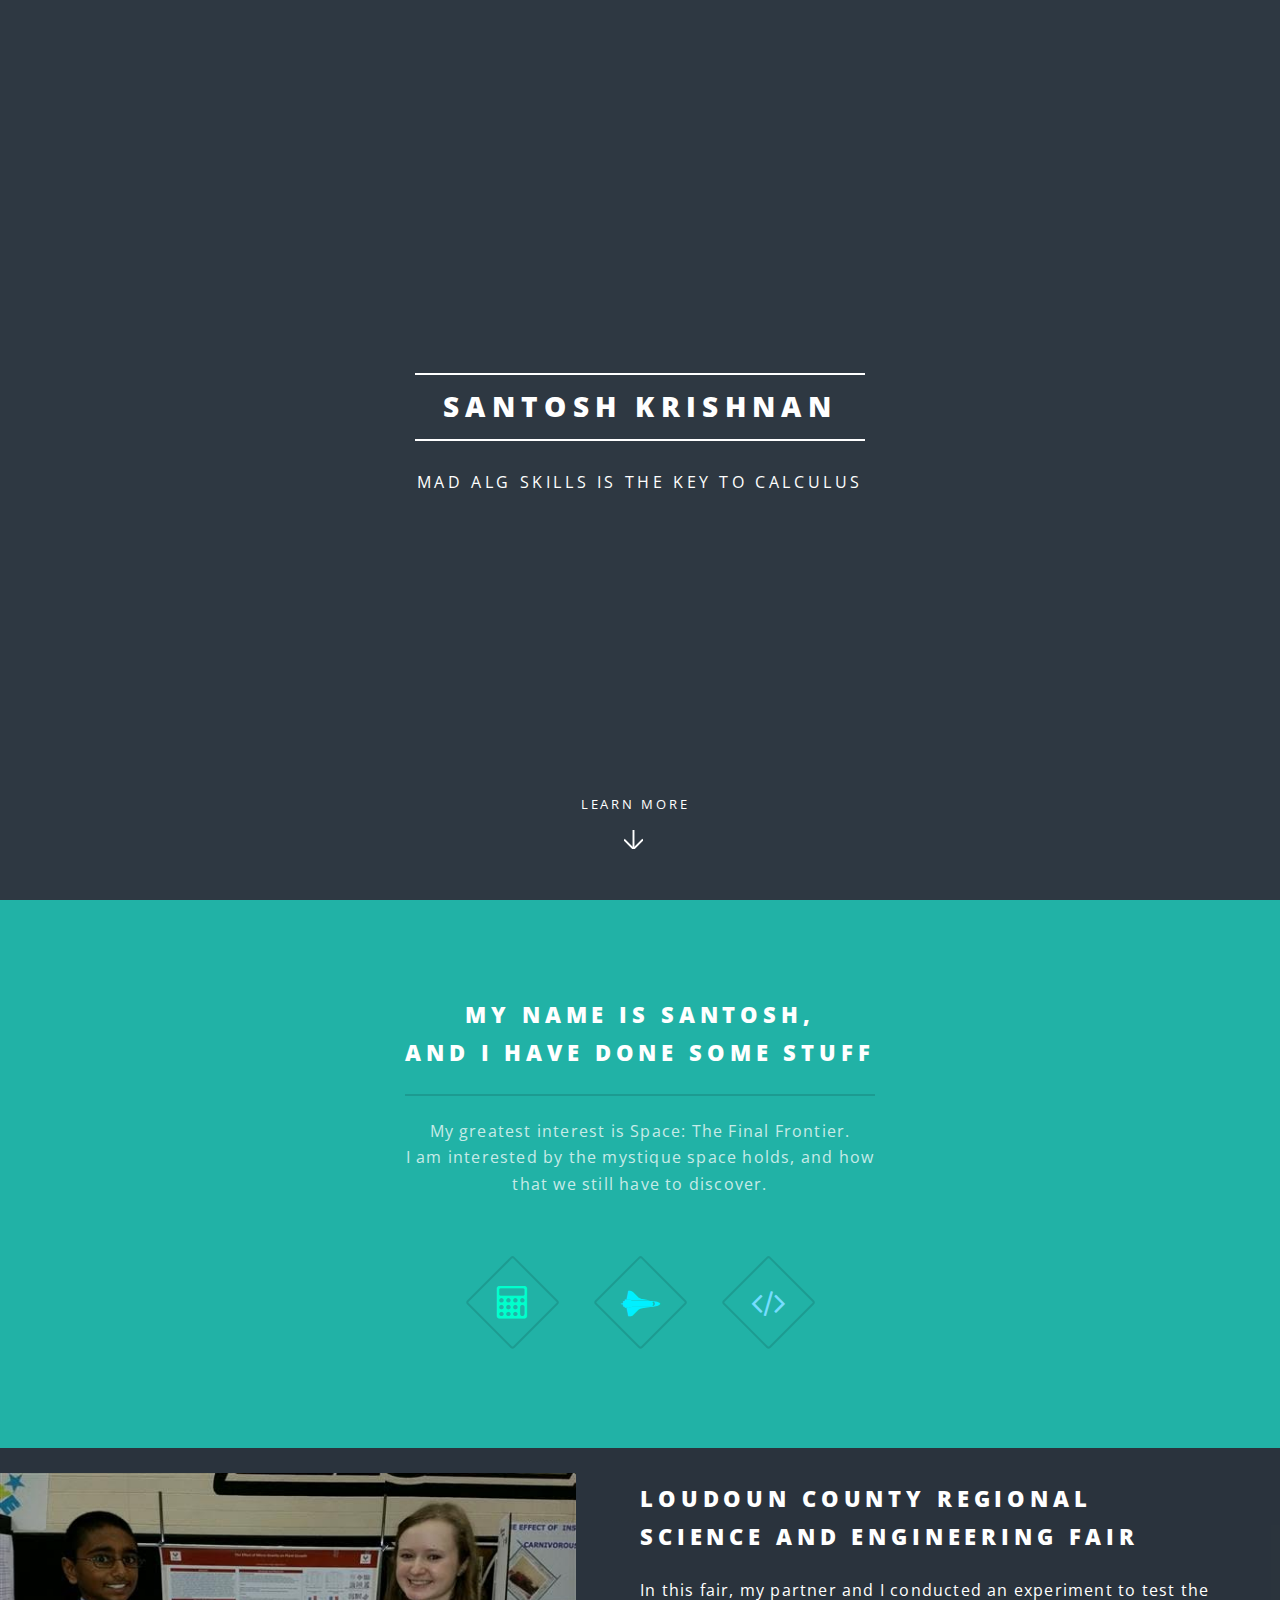
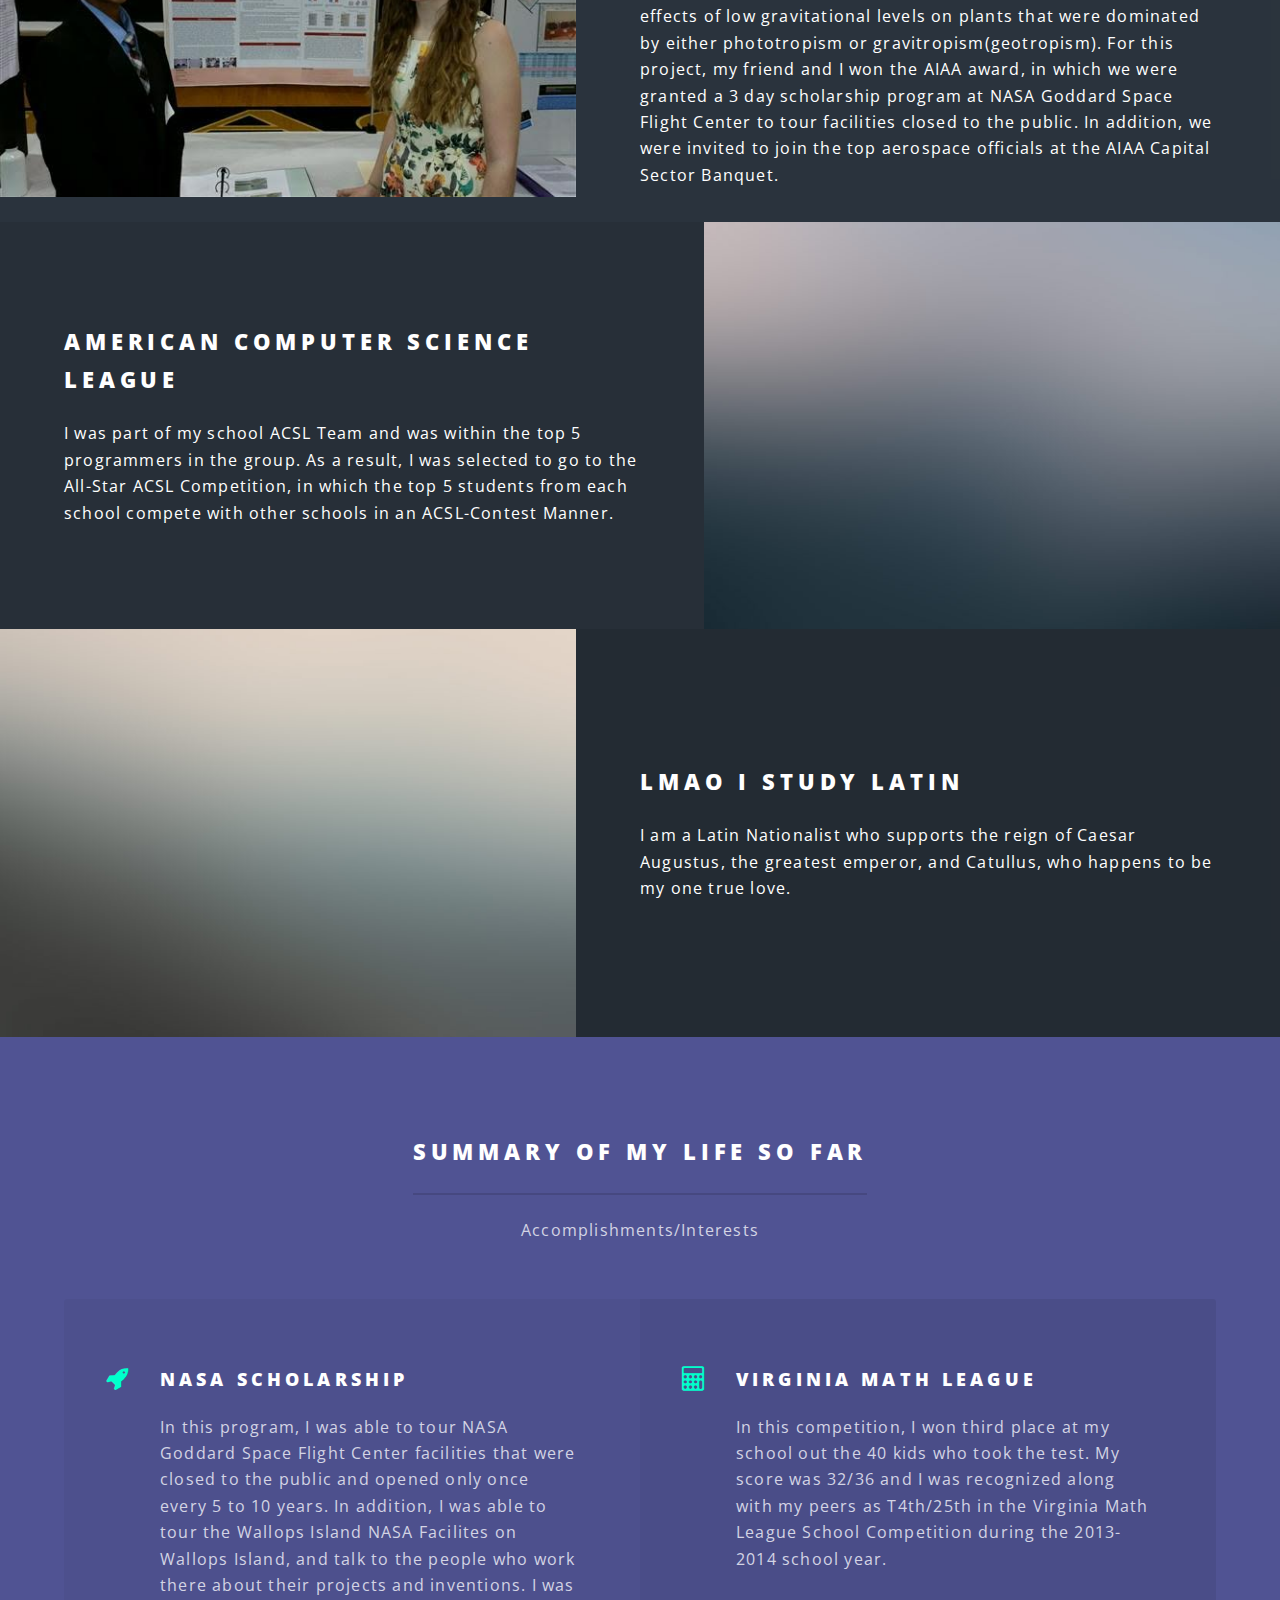
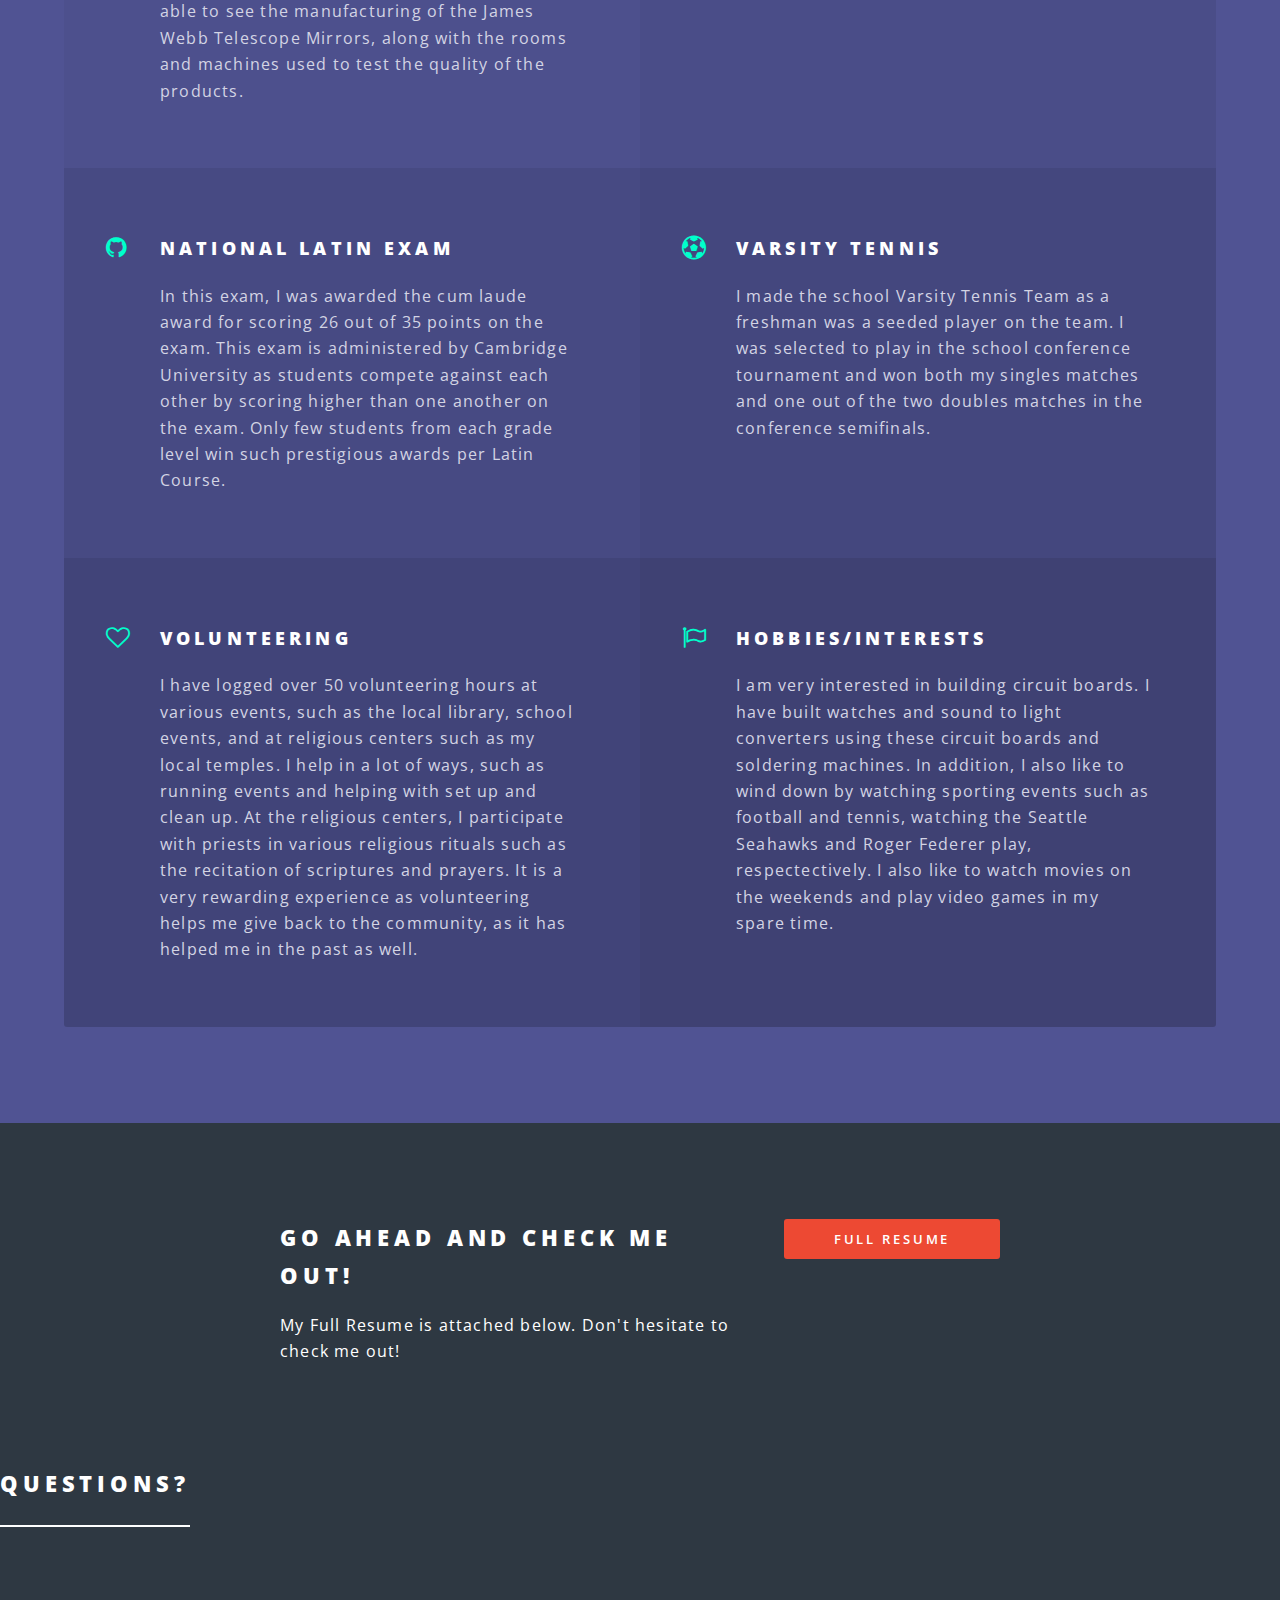
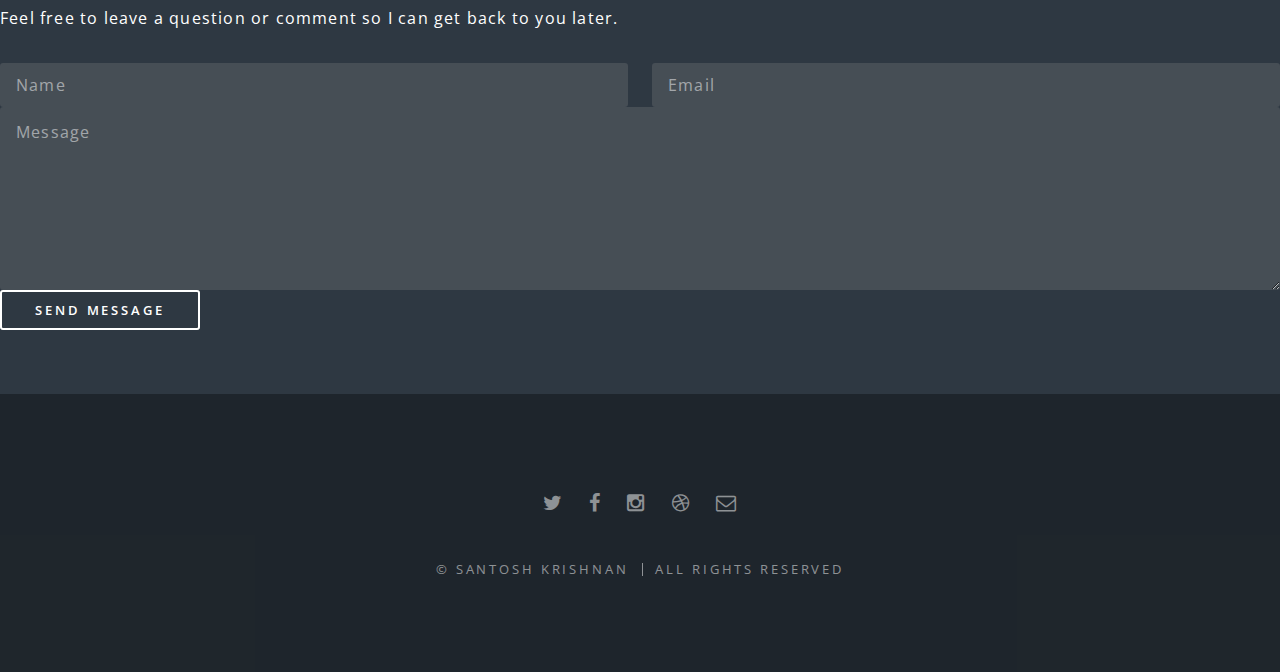
<file: index.html>
<!DOCTYPE HTML>
<!--
	Spectral by HTML5
	html5up.net | @n33co
	Free for personal and commercial use under the CCA 3.0 license (html5up.net/license)
-->
<html>
	<head>
		<title>Santosh Krishnan</title>
		<meta charset="utf-8" />
		<meta name="viewport" content="width=device-width, initial-scale=1" />
		<!--[if lte IE 8]><script src="assests/js/ie/html5shiv.js"></script><![endif]-->
		<link rel="stylesheet" href="assests/css/main.css" />
		<!--[if lte IE 8]><link rel="stylesheet" href="assests/css/ie8.css" /><![endif]-->
		<!--[if lte IE 9]><link rel="stylesheet" href="assests/css/ie9.css" /><![endif]-->
	</head>
	<body class="landing">

		<!-- Page Wrapper -->
			<div id="page-wrapper">

				<!-- Header -->
					<header id="header" class="alt">
						<h1><a href="http://lcps.org/Domain/1285">Mad Alg Skills</a></h1>
						<nav id="nav">
							<ul>
							
										<ul>
										</ul>
									</div>
								</li>
							</ul>
						</nav>
					</header>

				<!-- Banner -->
					<section id="banner">
						<div class="inner">
							<h2>Santosh Krishnan</h2>
								<p>Mad Alg Skills is the key to Calculus</p>
							<ul class="actions">
							</ul>
						</div>
						<a href="#one" class="more scrolly">Learn More</a>
					</section>

				<!-- One -->
					<section id="one" class="wrapper style1 special">
						<div class="inner">
							<header class="major">
								<h2>My Name is Santosh,<br />
								and I have Done Some Stuff</h2>
								<p>My greatest interest is Space: The Final Frontier.<br />
								I am interested by the mystique space holds, and how<br>
								that we still have to discover.
							</header>
							<ul class="icons major">
								<li><span class="icon fa-calculator major style1"><span class="label">Math</span></span></li>
								<li><span class="icon fa-space-shuttle major style2"><span class="label">Space</span></span></li>
								<li><span class="icon fa-code major style3"><span class="label">Code</span></span></li>
							</ul>
						</div>
					</section>

				<!-- Two -->
					<section id="two" class="wrapper alt style2">
						<section class="spotlight">
							<div class="image"><img src="images/unnamed.jpg" alt="" /></div><div class="content">
								<h2>Loudoun County Regional Science and Engineering Fair<br />
								</h2>
								<p>In this fair, my partner and I conducted an experiment to test the effects of low gravitational levels on plants
								that were dominated by either phototropism or gravitropism(geotropism).  For this project, my friend and I won the AIAA award,
								in which we were granted a 3 day scholarship program at NASA Goddard Space Flight Center to tour facilities closed to the public.
								In addition, we were invited to join the top aerospace officials at the AIAA Capital Sector Banquet.</p>
							</div>
						</section>
						<section class="spotlight">
							<div class="image"><img src="images/pic02.jpg" alt="" /></div><div class="content">
								<h2>American Computer Science League<br />
								</h2>
								<p>I was part of my school ACSL Team and was within the top 5 programmers in the group.  As a result, I was selected to go
								to the All-Star ACSL Competition, in which the top 5 students from each school compete with other schools in an ACSL-Contest Manner.</p>
							</div>
						</section>
						<section class="spotlight">
							<div class="image"><img src="images/pic03.jpg" alt="" /></div><div class="content">
								<h2>LMAO I STUDY LATIN<br />
								</h2>
								<p>I am a Latin Nationalist who supports the reign of Caesar Augustus, the greatest emperor, and Catullus, who happens to be my one true love.</p>
							</div>
						</section>
					</section>

				<!-- Three -->
					<section id="three" class="wrapper style3 special">
						<div class="inner">
							<header class="major">
								<h2>Summary of my Life so Far</h2>
								<p>Accomplishments/Interests
								</p>
							</header>
							<ul class="features">
								<li class="icon fa-rocket">
									<h3>NASA Scholarship</h3>
									<p>In this program, I was able to tour NASA Goddard Space Flight Center facilities that were closed to the public and opened only once every 5 to 10 years.  In addition, I was able to tour the Wallops Island NASA Facilites on Wallops Island, and talk to the people who work there about their projects and inventions.  I was able to see the manufacturing of the James Webb Telescope Mirrors, along with the rooms and machines used to test the quality of the products.</p>
								</li>
								<li class="icon fa-calculator">
									<h3>Virginia Math League</h3>
									<p>In this competition, I won third place at my school out the 40 kids who took the test.  My score was 32/36 and I was recognized along with my peers as T4th/25th in the Virginia Math League School Competition during the 2013-2014 school year.</p>
								</li>
								<li class="icon fa-github">
									<h3>National Latin Exam</h3>
									<p>In this exam, I was awarded the cum laude award for scoring 26 out of 35 points on the exam.  This exam is administered by Cambridge University as students compete against each other by scoring higher than one another on the exam.  Only few students from each grade level win such prestigious awards per Latin Course.</p>
								</li>
								<li class="icon fa-futbol-o">
									<h3>Varsity Tennis</h3>
									<p>I made the school Varsity Tennis Team as a freshman was a seeded player on the team.  I was selected to play in the school conference tournament and won both my singles matches and one out of the two doubles matches in the conference semifinals.</p>
								</li>
								<li class="icon fa-heart-o">
									<h3>Volunteering</h3>
									<p>I have logged over 50 volunteering hours at various events, such as the local library, school events, and at religious centers such as my local temples.  I help in a lot of ways, such as running events and helping with set up and clean up.  At the religious centers, I participate with priests
									in various religious rituals such as the recitation of scriptures and prayers.  It is a very rewarding experience as volunteering helps me give back to the community, as it has helped me in the past as well.</p>
								</li>
								<li class="icon fa-flag-o">
									<h3>Hobbies/Interests</h3>
									<p>I am very interested in building circuit boards.  I have built watches and sound to light converters using these circuit boards and soldering machines.  In addition, I also like to wind down by watching sporting events such as football and tennis, watching the Seattle Seahawks and Roger Federer play, respectectively.  I also like
									to watch movies on the weekends and play video games in my spare time.</p>
								</li>
							</ul>
						</div>
					</section>

				<!-- CTA -->
					<section id="cta" class="wrapper style4">
						<div class="inner">
							<header>
								<h2>Go Ahead and Check Me Out!</h2>
								<p>My Full Resume is attached below.  Don't hesitate to check me out!</p>
							</header>
							<ul class="actions vertical">
								<li><a href="FullResume.pdf" class="button fit special">Full Resume</a></li>
							</ul>
						</div>
					</section>
					<header class="major last">
						<h2><center>Questions?</center></h2>
					</header>

					<p>Feel free to leave a question or comment so I can get back to you later.</p>

					<form method="post" action="#">
						<div class="row">
							<div class="6u 12u(3)">
								<input type="text" name="name" placeholder="Name" />
							</div>
							<div class="6u 12u(3)">
								<input type="email" name="email" placeholder="Email" />
							</div>
						</div>
						<div class="row">
							<div class="12u">
								<textarea name="message" placeholder="Message" rows="6"></textarea>
							</div>
						</div>
						<div class="row">
							<div class="12u">
								<ul class="actions">
									<li><input type="submit" value="Send Message" /></li>
								</ul>
							</div>
						</div>
					</form>
				<!-- Footer -->
					<footer id="footer">
						<ul class="icons">
							<li><a href="#" class="icon fa-twitter"><span class="label">Twitter</span></a></li>
							<li><a href="#" class="icon fa-facebook"><span class="label">Facebook</span></a></li>
							<li><a href="instagram.com/santoshk325" class="icon fa-instagram"><span class="label">Instagram</span></a></li>
							<li><a href="#" class="icon fa-dribbble"><span class="label">Dribbble</span></a></li>
							<li><a href="#" class="icon fa-envelope-o"><span class="label">Email</span></a></li>
						</ul>
						<ul class="copyright">
							<li>&copy; Santosh Krishnan</li><li>All Rights Reserved</li>
						</ul>
					</footer>

			</div>

		<!-- Scripts -->
			<script src="assests/js/jquery.min.js"></script>
			<script src="assests/js/jquery.scrollex.min.js"></script>
			<script src="assests/js/jquery.scrolly.min.js"></script>
			<script src="assests/js/skel.min.js"></script>
			<script src="assests/js/util.js"></script>
			<!--[if lte IE 8]><script src="assests/js/ie/respond.min.js"></script><![endif]-->
			<script src="assests/js/main.js"></script>

	</body>
</html>
</file>
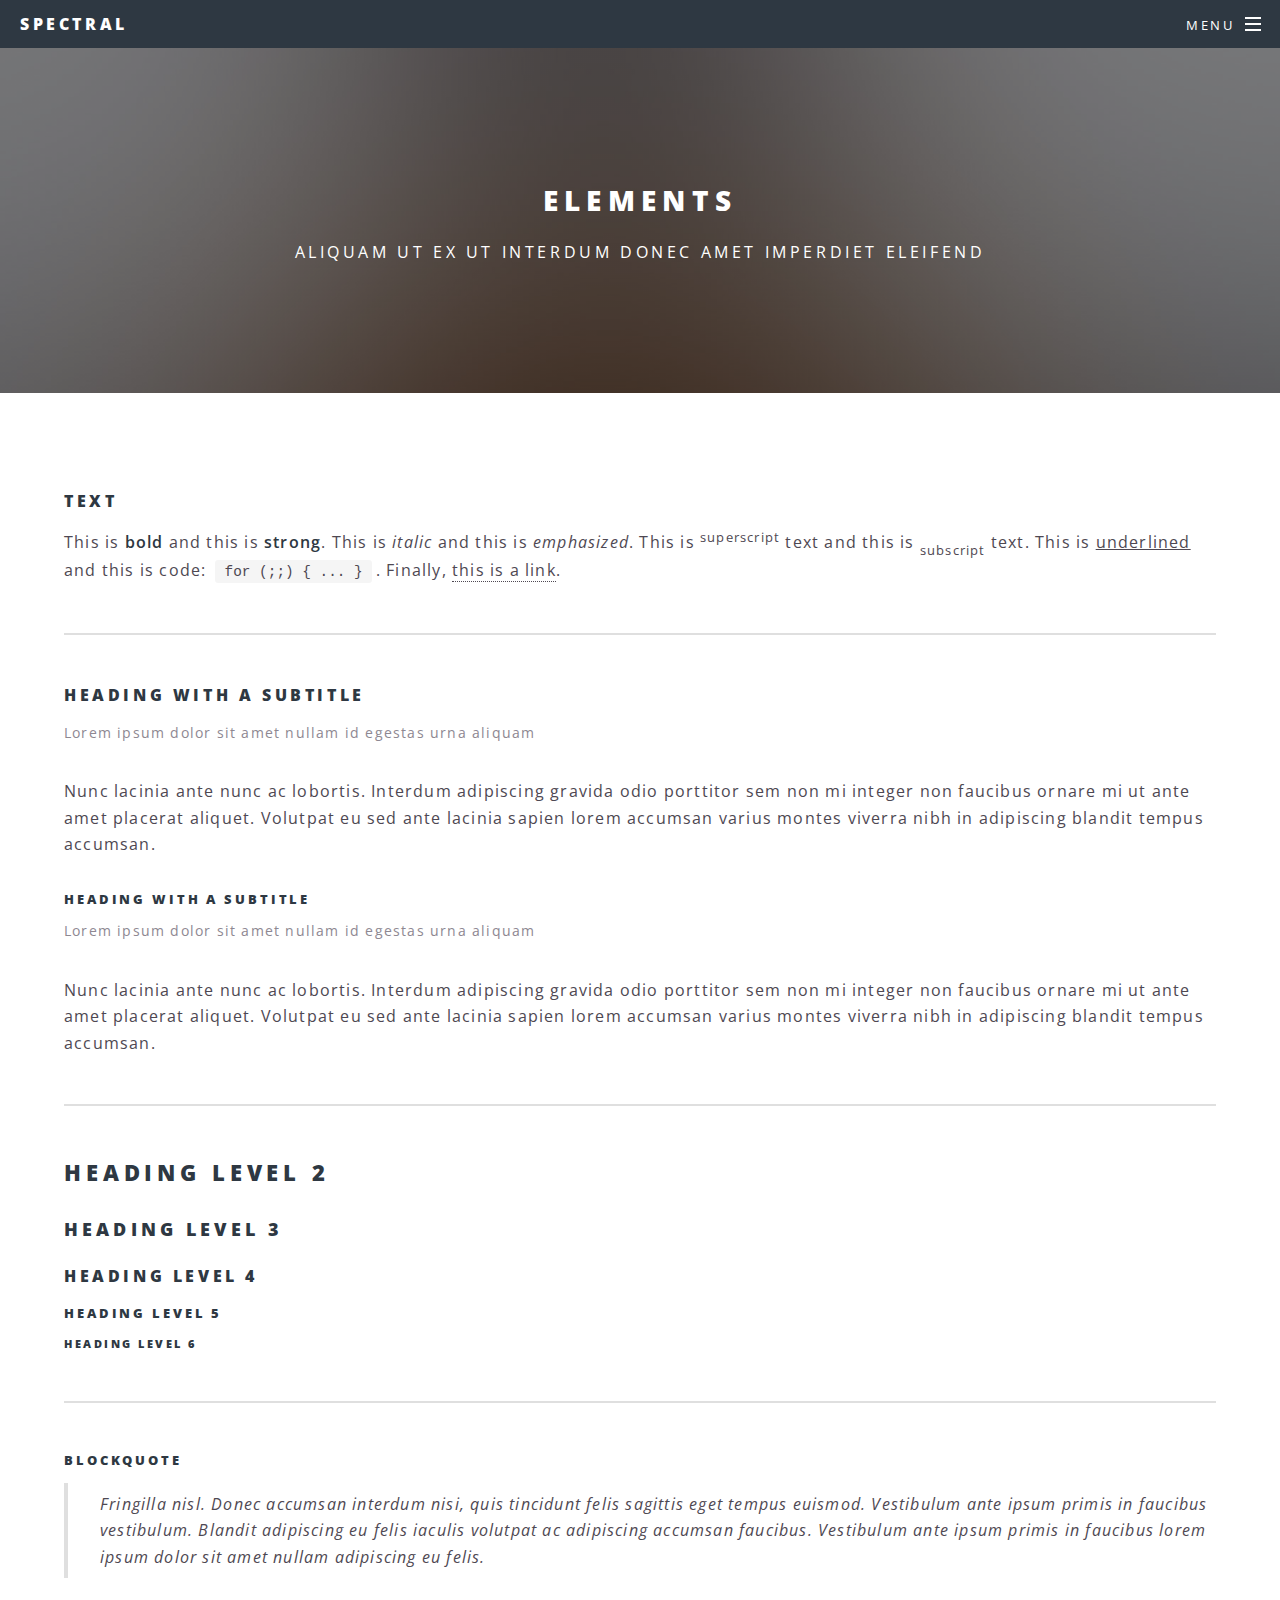
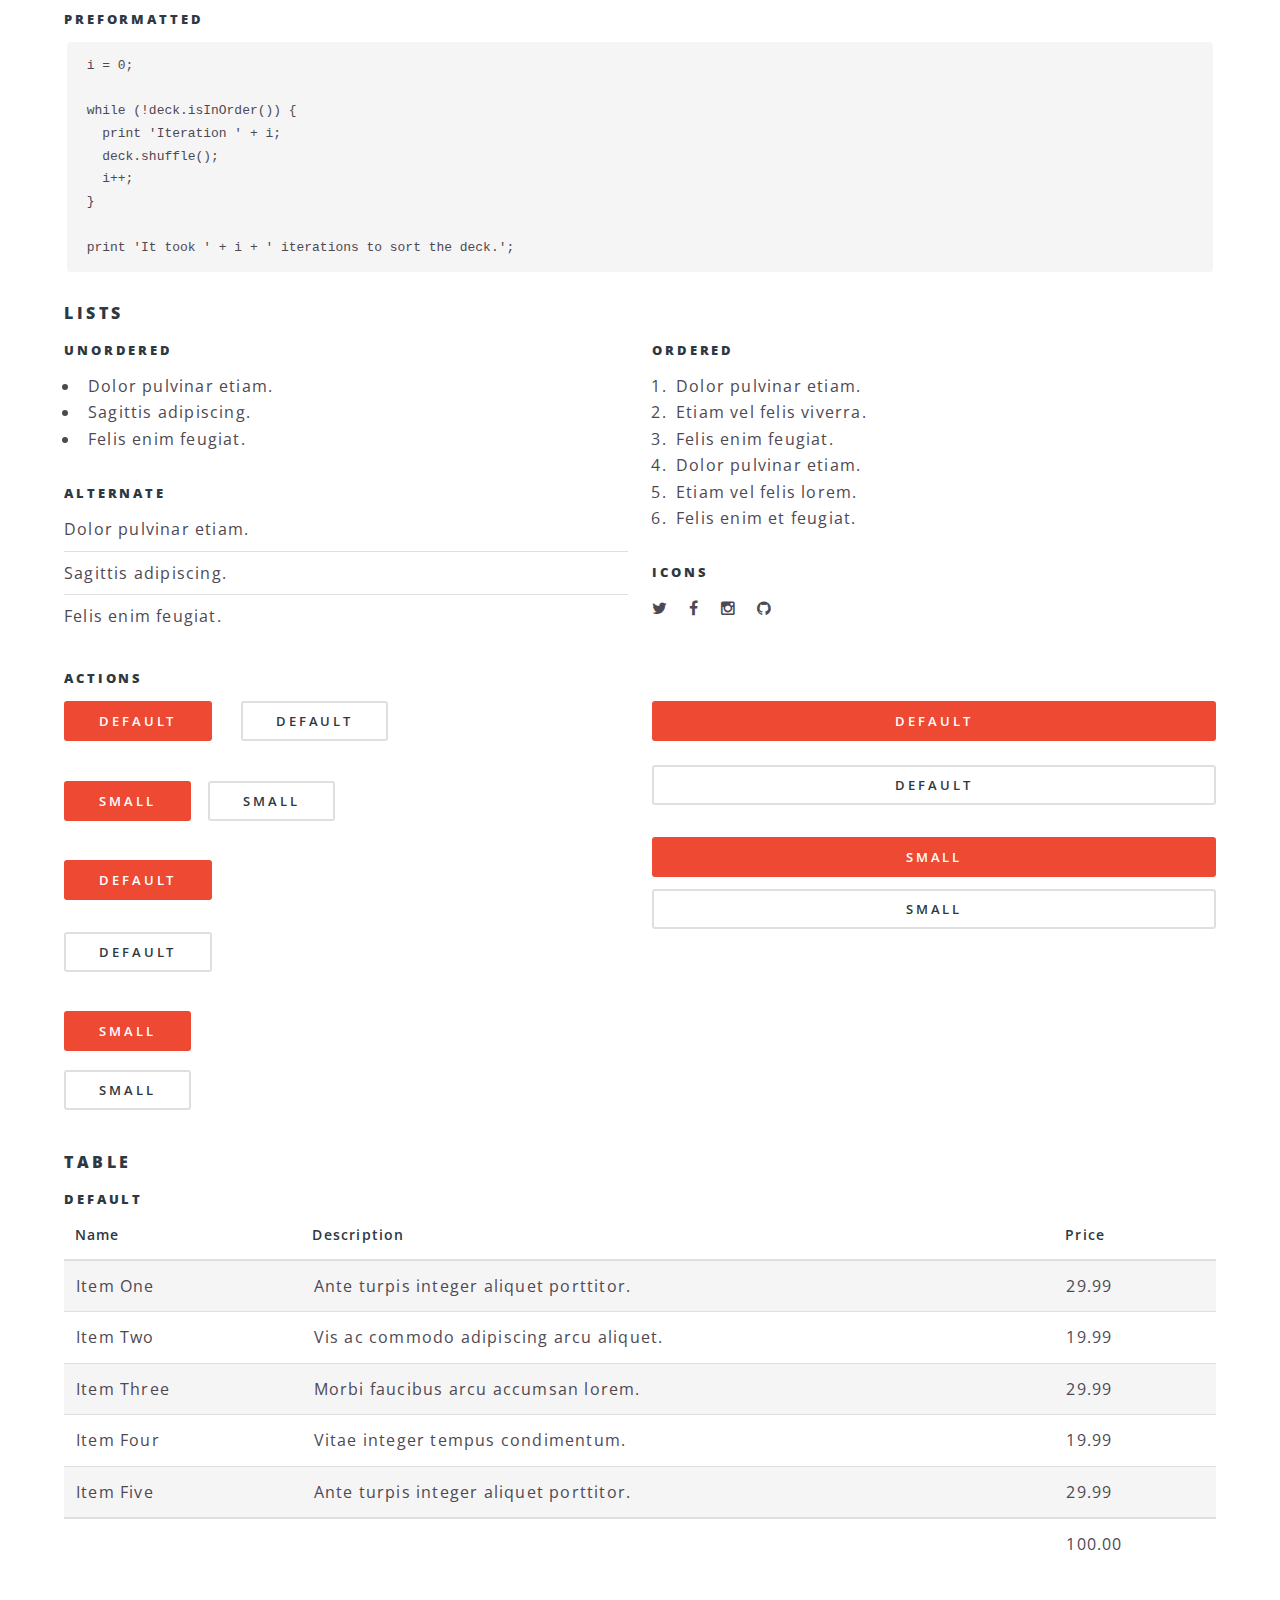
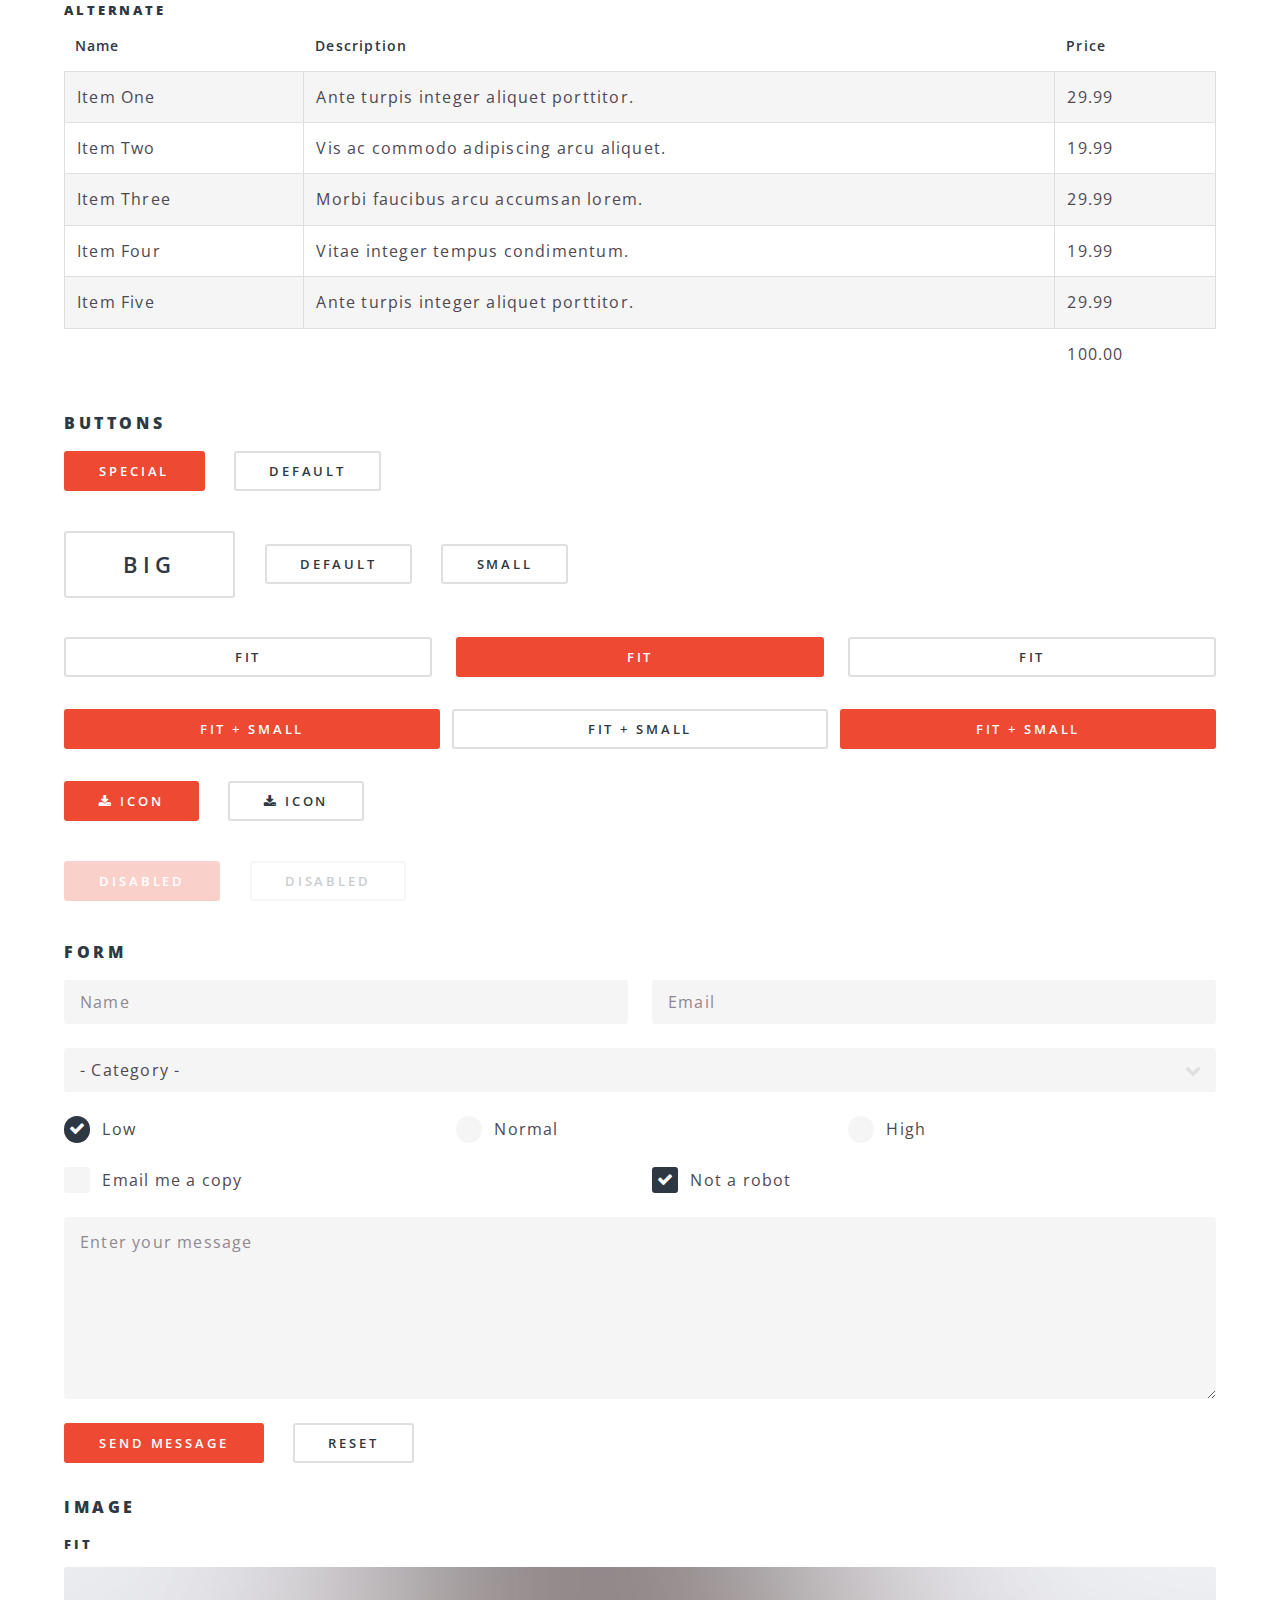
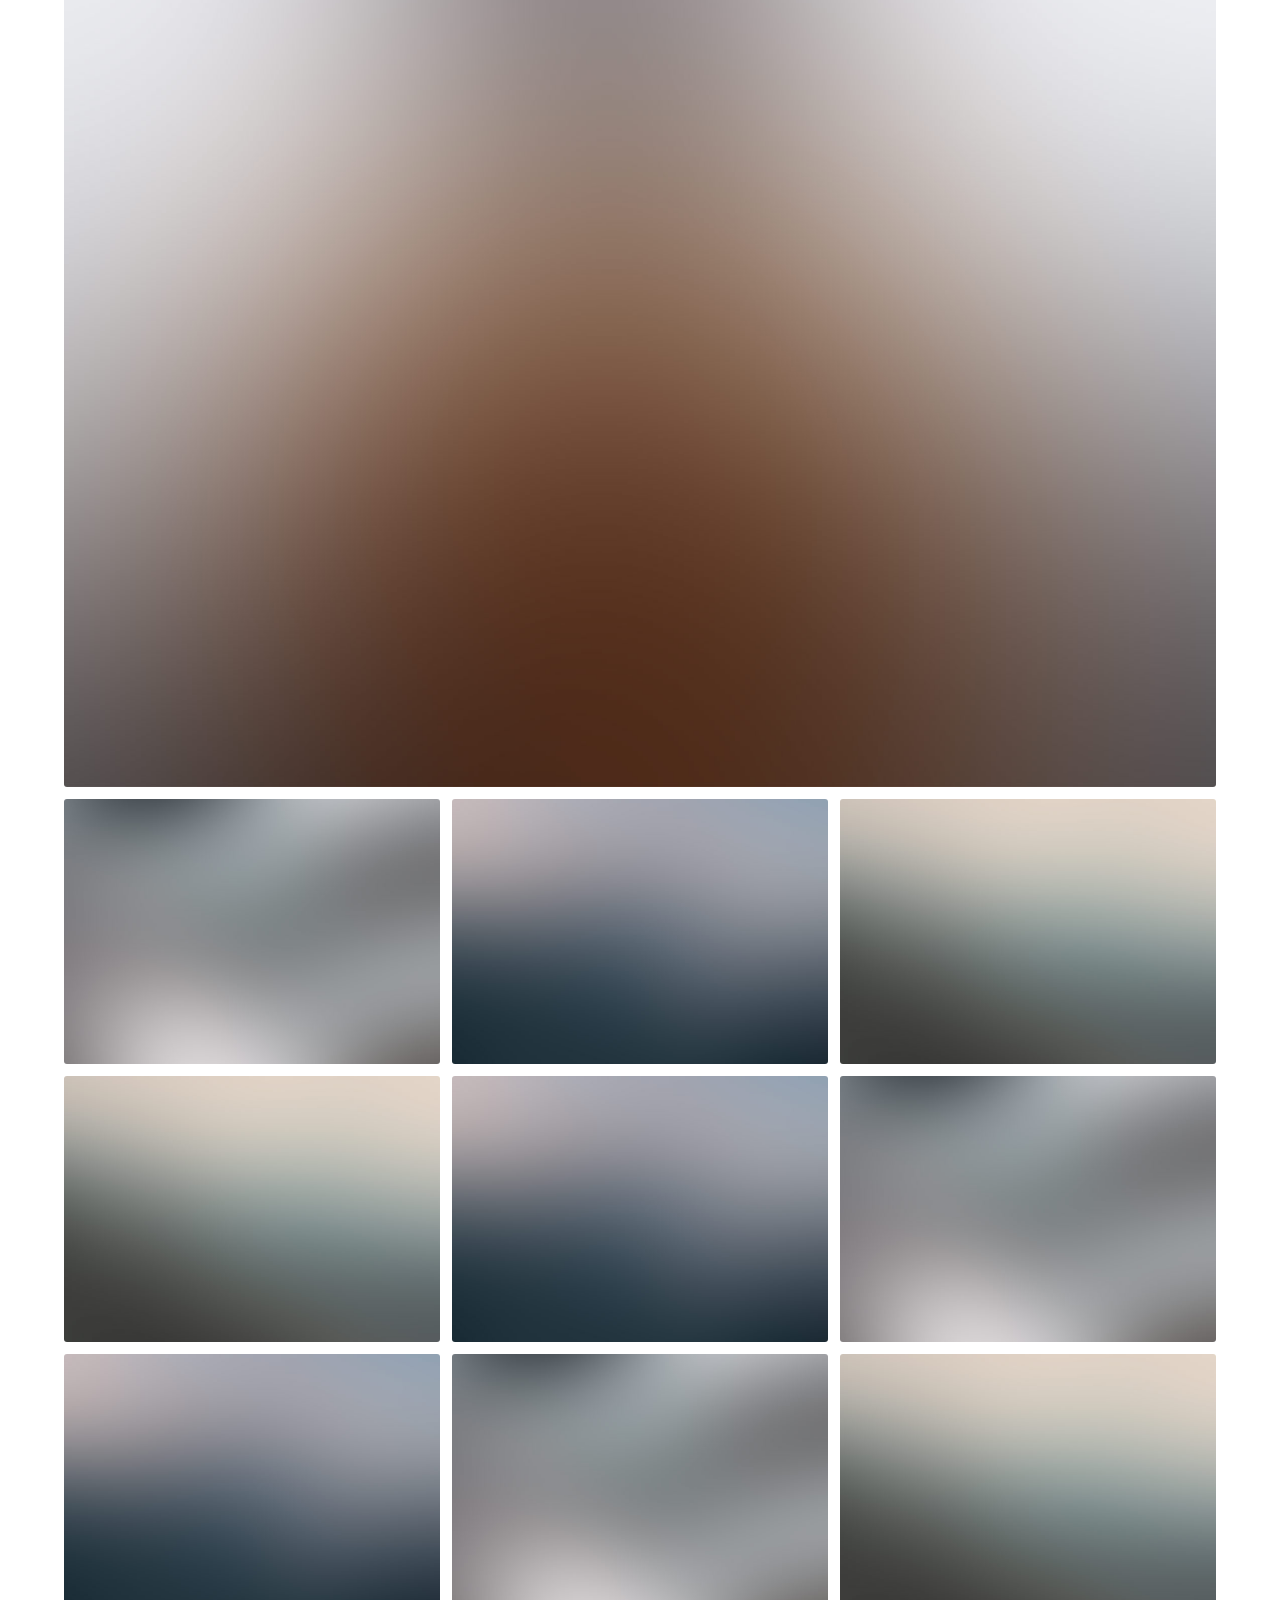
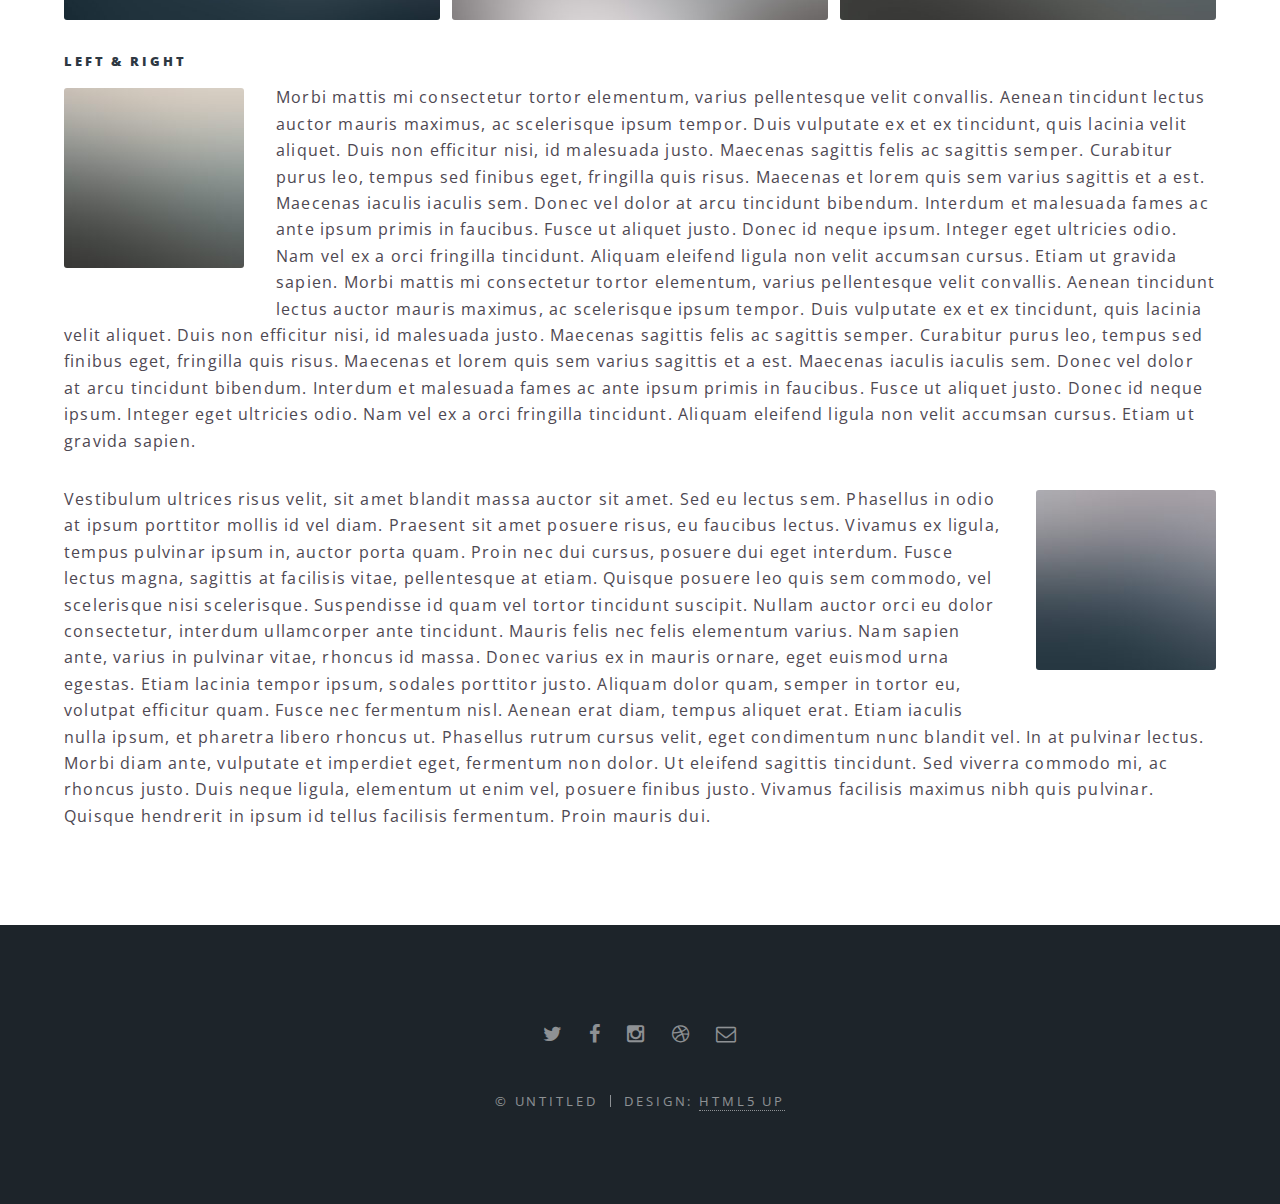
<file: elements.html>
<!DOCTYPE HTML>
<!--
	Spectral by HTML5 UP
	html5up.net | @n33co
	Free for personal and commercial use under the CCA 3.0 license (html5up.net/license)
-->
<html>
	<head>
		<title>Elements - Spectral by HTML5 UP</title>
		<meta charset="utf-8" />
		<meta name="viewport" content="width=device-width, initial-scale=1" />
		<!--[if lte IE 8]><script src="assests/js/ie/html5shiv.js"></script><![endif]-->
		<link rel="stylesheet" href="assests/css/main.css" />
		<!--[if lte IE 8]><link rel="stylesheet" href="assests/css/ie8.css" /><![endif]-->
		<!--[if lte IE 9]><link rel="stylesheet" href="assests/css/ie9.css" /><![endif]-->
	</head>
	<body>

		<!-- Page Wrapper -->
			<div id="page-wrapper">

				<!-- Header -->
					<header id="header">
						<h1><a href="index.html">Spectral</a></h1>
						<nav id="nav">
							<ul>
								<li class="special">
									<a href="#menu" class="menuToggle"><span>Menu</span></a>
									<div id="menu">
										<ul>
											<li><a href="index.html">Home</a></li>
											<li><a href="generic.html">Generic</a></li>
											<li><a href="elements.html">Elements</a></li>
											<li><a href="#">Sign Up</a></li>
											<li><a href="#">Log In</a></li>
										</ul>
									</div>
								</li>
							</ul>
						</nav>
					</header>

				<!-- Main -->
					<article id="main">
						<header>
							<h2>Elements</h2>
							<p>Aliquam ut ex ut interdum donec amet imperdiet eleifend</p>
						</header>
						<section class="wrapper style5">
							<div class="inner">

								<section>
									<h4>Text</h4>
									<p>This is <b>bold</b> and this is <strong>strong</strong>. This is <i>italic</i> and this is <em>emphasized</em>.
									This is <sup>superscript</sup> text and this is <sub>subscript</sub> text.
									This is <u>underlined</u> and this is code: <code>for (;;) { ... }</code>. Finally, <a href="#">this is a link</a>.</p>
									<hr />
									<header>
										<h4>Heading with a Subtitle</h4>
										<p>Lorem ipsum dolor sit amet nullam id egestas urna aliquam</p>
									</header>
									<p>Nunc lacinia ante nunc ac lobortis. Interdum adipiscing gravida odio porttitor sem non mi integer non faucibus ornare mi ut ante amet placerat aliquet. Volutpat eu sed ante lacinia sapien lorem accumsan varius montes viverra nibh in adipiscing blandit tempus accumsan.</p>
									<header>
										<h5>Heading with a Subtitle</h5>
										<p>Lorem ipsum dolor sit amet nullam id egestas urna aliquam</p>
									</header>
									<p>Nunc lacinia ante nunc ac lobortis. Interdum adipiscing gravida odio porttitor sem non mi integer non faucibus ornare mi ut ante amet placerat aliquet. Volutpat eu sed ante lacinia sapien lorem accumsan varius montes viverra nibh in adipiscing blandit tempus accumsan.</p>
									<hr />
									<h2>Heading Level 2</h2>
									<h3>Heading Level 3</h3>
									<h4>Heading Level 4</h4>
									<h5>Heading Level 5</h5>
									<h6>Heading Level 6</h6>
									<hr />
									<h5>Blockquote</h5>
									<blockquote>Fringilla nisl. Donec accumsan interdum nisi, quis tincidunt felis sagittis eget tempus euismod. Vestibulum ante ipsum primis in faucibus vestibulum. Blandit adipiscing eu felis iaculis volutpat ac adipiscing accumsan faucibus. Vestibulum ante ipsum primis in faucibus lorem ipsum dolor sit amet nullam adipiscing eu felis.</blockquote>
									<h5>Preformatted</h5>
									<pre><code>i = 0;

while (!deck.isInOrder()) {
  print 'Iteration ' + i;
  deck.shuffle();
  i++;
}

print 'It took ' + i + ' iterations to sort the deck.';</code></pre>
								</section>

								<section>
									<h4>Lists</h4>
									<div class="row">
										<div class="6u 12u$(medium)">
											<h5>Unordered</h5>
											<ul>
												<li>Dolor pulvinar etiam.</li>
												<li>Sagittis adipiscing.</li>
												<li>Felis enim feugiat.</li>
											</ul>
											<h5>Alternate</h5>
											<ul class="alt">
												<li>Dolor pulvinar etiam.</li>
												<li>Sagittis adipiscing.</li>
												<li>Felis enim feugiat.</li>
											</ul>
										</div>
										<div class="6u$ 12u$(medium)">
											<h5>Ordered</h5>
											<ol>
												<li>Dolor pulvinar etiam.</li>
												<li>Etiam vel felis viverra.</li>
												<li>Felis enim feugiat.</li>
												<li>Dolor pulvinar etiam.</li>
												<li>Etiam vel felis lorem.</li>
												<li>Felis enim et feugiat.</li>
											</ol>
											<h5>Icons</h5>
											<ul class="icons">
												<li><a href="#" class="icon fa-twitter"><span class="label">Twitter</span></a></li>
												<li><a href="#" class="icon fa-facebook"><span class="label">Facebook</span></a></li>
												<li><a href="#" class="icon fa-instagram"><span class="label">Instagram</span></a></li>
												<li><a href="#" class="icon fa-github"><span class="label">Github</span></a></li>
											</ul>
										</div>
									</div>
									<h5>Actions</h5>
									<div class="row">
										<div class="6u 12u$(medium)">
											<ul class="actions">
												<li><a href="#" class="button special">Default</a></li>
												<li><a href="#" class="button">Default</a></li>
											</ul>
											<ul class="actions small">
												<li><a href="#" class="button special small">Small</a></li>
												<li><a href="#" class="button small">Small</a></li>
											</ul>
											<ul class="actions vertical">
												<li><a href="#" class="button special">Default</a></li>
												<li><a href="#" class="button">Default</a></li>
											</ul>
											<ul class="actions vertical small">
												<li><a href="#" class="button special small">Small</a></li>
												<li><a href="#" class="button small">Small</a></li>
											</ul>
										</div>
										<div class="6u 12u$(medium)">
											<ul class="actions vertical">
												<li><a href="#" class="button special fit">Default</a></li>
												<li><a href="#" class="button fit">Default</a></li>
											</ul>
											<ul class="actions vertical small">
												<li><a href="#" class="button special small fit">Small</a></li>
												<li><a href="#" class="button small fit">Small</a></li>
											</ul>
										</div>
									</div>
								</section>

								<section>
									<h4>Table</h4>
									<h5>Default</h5>
									<div class="table-wrapper">
										<table>
											<thead>
												<tr>
													<th>Name</th>
													<th>Description</th>
													<th>Price</th>
												</tr>
											</thead>
											<tbody>
												<tr>
													<td>Item One</td>
													<td>Ante turpis integer aliquet porttitor.</td>
													<td>29.99</td>
												</tr>
												<tr>
													<td>Item Two</td>
													<td>Vis ac commodo adipiscing arcu aliquet.</td>
													<td>19.99</td>
												</tr>
												<tr>
													<td>Item Three</td>
													<td> Morbi faucibus arcu accumsan lorem.</td>
													<td>29.99</td>
												</tr>
												<tr>
													<td>Item Four</td>
													<td>Vitae integer tempus condimentum.</td>
													<td>19.99</td>
												</tr>
												<tr>
													<td>Item Five</td>
													<td>Ante turpis integer aliquet porttitor.</td>
													<td>29.99</td>
												</tr>
											</tbody>
											<tfoot>
												<tr>
													<td colspan="2"></td>
													<td>100.00</td>
												</tr>
											</tfoot>
										</table>
									</div>

									<h5>Alternate</h5>
									<div class="table-wrapper">
										<table class="alt">
											<thead>
												<tr>
													<th>Name</th>
													<th>Description</th>
													<th>Price</th>
												</tr>
											</thead>
											<tbody>
												<tr>
													<td>Item One</td>
													<td>Ante turpis integer aliquet porttitor.</td>
													<td>29.99</td>
												</tr>
												<tr>
													<td>Item Two</td>
													<td>Vis ac commodo adipiscing arcu aliquet.</td>
													<td>19.99</td>
												</tr>
												<tr>
													<td>Item Three</td>
													<td> Morbi faucibus arcu accumsan lorem.</td>
													<td>29.99</td>
												</tr>
												<tr>
													<td>Item Four</td>
													<td>Vitae integer tempus condimentum.</td>
													<td>19.99</td>
												</tr>
												<tr>
													<td>Item Five</td>
													<td>Ante turpis integer aliquet porttitor.</td>
													<td>29.99</td>
												</tr>
											</tbody>
											<tfoot>
												<tr>
													<td colspan="2"></td>
													<td>100.00</td>
												</tr>
											</tfoot>
										</table>
									</div>
								</section>

								<section>
									<h4>Buttons</h4>
									<ul class="actions">
										<li><a href="#" class="button special">Special</a></li>
										<li><a href="#" class="button">Default</a></li>
									</ul>
									<ul class="actions">
										<li><a href="#" class="button big">Big</a></li>
										<li><a href="#" class="button">Default</a></li>
										<li><a href="#" class="button small">Small</a></li>
									</ul>
									<ul class="actions fit">
										<li><a href="#" class="button fit">Fit</a></li>
										<li><a href="#" class="button special fit">Fit</a></li>
										<li><a href="#" class="button fit">Fit</a></li>
									</ul>
									<ul class="actions fit small">
										<li><a href="#" class="button special fit small">Fit + Small</a></li>
										<li><a href="#" class="button fit small">Fit + Small</a></li>
										<li><a href="#" class="button special fit small">Fit + Small</a></li>
									</ul>
									<ul class="actions">
										<li><a href="#" class="button special icon fa-download">Icon</a></li>
										<li><a href="#" class="button icon fa-download">Icon</a></li>
									</ul>
									<ul class="actions">
										<li><span class="button special disabled">Disabled</span></li>
										<li><span class="button disabled">Disabled</span></li>
									</ul>
								</section>

								<section>
									<h4>Form</h4>
									<form method="post" action="#">
										<div class="row uniform">
											<div class="6u 12u$(xsmall)">
												<input type="text" name="demo-name" id="demo-name" value="" placeholder="Name" />
											</div>
											<div class="6u$ 12u$(xsmall)">
												<input type="email" name="demo-email" id="demo-email" value="" placeholder="Email" />
											</div>
											<div class="12u$">
												<div class="select-wrapper">
													<select name="demo-category" id="demo-category">
														<option value="">- Category -</option>
														<option value="1">Manufacturing</option>
														<option value="1">Shipping</option>
														<option value="1">Administration</option>
														<option value="1">Human Resources</option>
													</select>
												</div>
											</div>
											<div class="4u 12u$(small)">
												<input type="radio" id="demo-priority-low" name="demo-priority" checked>
												<label for="demo-priority-low">Low</label>
											</div>
											<div class="4u 12u$(small)">
												<input type="radio" id="demo-priority-normal" name="demo-priority">
												<label for="demo-priority-normal">Normal</label>
											</div>
											<div class="4u$ 12u$(small)">
												<input type="radio" id="demo-priority-high" name="demo-priority">
												<label for="demo-priority-high">High</label>
											</div>
											<div class="6u 12u$(small)">
												<input type="checkbox" id="demo-copy" name="demo-copy">
												<label for="demo-copy">Email me a copy</label>
											</div>
											<div class="6u$ 12u$(small)">
												<input type="checkbox" id="demo-human" name="demo-human" checked>
												<label for="demo-human">Not a robot</label>
											</div>
											<div class="12u$">
												<textarea name="demo-message" id="demo-message" placeholder="Enter your message" rows="6"></textarea>
											</div>
											<div class="12u$">
												<ul class="actions">
													<li><input type="submit" value="Send Message" class="special" /></li>
													<li><input type="reset" value="Reset" /></li>
												</ul>
											</div>
										</div>
									</form>
								</section>

								<section>
									<h4>Image</h4>
									<h5>Fit</h5>
									<div class="box alt">
										<div class="row uniform 50%">
											<div class="12u"><span class="image fit"><img src="images/banner.jpg" alt="" /></span></div>
											<div class="4u"><span class="image fit"><img src="images/pic01.jpg" alt="" /></span></div>
											<div class="4u"><span class="image fit"><img src="images/pic02.jpg" alt="" /></span></div>
											<div class="4u"><span class="image fit"><img src="images/pic03.jpg" alt="" /></span></div>
											<div class="4u"><span class="image fit"><img src="images/pic03.jpg" alt="" /></span></div>
											<div class="4u"><span class="image fit"><img src="images/pic02.jpg" alt="" /></span></div>
											<div class="4u"><span class="image fit"><img src="images/pic01.jpg" alt="" /></span></div>
											<div class="4u"><span class="image fit"><img src="images/pic02.jpg" alt="" /></span></div>
											<div class="4u"><span class="image fit"><img src="images/pic01.jpg" alt="" /></span></div>
											<div class="4u"><span class="image fit"><img src="images/pic03.jpg" alt="" /></span></div>
										</div>
									</div>
									<h5>Left &amp; Right</h5>
									<p><span class="image left"><img src="images/pic04.jpg" alt="" /></span>Morbi mattis mi consectetur tortor elementum, varius pellentesque velit convallis. Aenean tincidunt lectus auctor mauris maximus, ac scelerisque ipsum tempor. Duis vulputate ex et ex tincidunt, quis lacinia velit aliquet. Duis non efficitur nisi, id malesuada justo. Maecenas sagittis felis ac sagittis semper. Curabitur purus leo, tempus sed finibus eget, fringilla quis risus. Maecenas et lorem quis sem varius sagittis et a est. Maecenas iaculis iaculis sem. Donec vel dolor at arcu tincidunt bibendum. Interdum et malesuada fames ac ante ipsum primis in faucibus. Fusce ut aliquet justo. Donec id neque ipsum. Integer eget ultricies odio. Nam vel ex a orci fringilla tincidunt. Aliquam eleifend ligula non velit accumsan cursus. Etiam ut gravida sapien. Morbi mattis mi consectetur tortor elementum, varius pellentesque velit convallis. Aenean tincidunt lectus auctor mauris maximus, ac scelerisque ipsum tempor. Duis vulputate ex et ex tincidunt, quis lacinia velit aliquet. Duis non efficitur nisi, id malesuada justo. Maecenas sagittis felis ac sagittis semper. Curabitur purus leo, tempus sed finibus eget, fringilla quis risus. Maecenas et lorem quis sem varius sagittis et a est. Maecenas iaculis iaculis sem. Donec vel dolor at arcu tincidunt bibendum. Interdum et malesuada fames ac ante ipsum primis in faucibus. Fusce ut aliquet justo. Donec id neque ipsum. Integer eget ultricies odio. Nam vel ex a orci fringilla tincidunt. Aliquam eleifend ligula non velit accumsan cursus. Etiam ut gravida sapien.</p>
									<p><span class="image right"><img src="images/pic05.jpg" alt="" /></span>Vestibulum ultrices risus velit, sit amet blandit massa auctor sit amet. Sed eu lectus sem. Phasellus in odio at ipsum porttitor mollis id vel diam. Praesent sit amet posuere risus, eu faucibus lectus. Vivamus ex ligula, tempus pulvinar ipsum in, auctor porta quam. Proin nec dui cursus, posuere dui eget interdum. Fusce lectus magna, sagittis at facilisis vitae, pellentesque at etiam. Quisque posuere leo quis sem commodo, vel scelerisque nisi scelerisque. Suspendisse id quam vel tortor tincidunt suscipit. Nullam auctor orci eu dolor consectetur, interdum ullamcorper ante tincidunt. Mauris felis nec felis elementum varius. Nam sapien ante, varius in pulvinar vitae, rhoncus id massa. Donec varius ex in mauris ornare, eget euismod urna egestas. Etiam lacinia tempor ipsum, sodales porttitor justo. Aliquam dolor quam, semper in tortor eu, volutpat efficitur quam. Fusce nec fermentum nisl. Aenean erat diam, tempus aliquet erat. Etiam iaculis nulla ipsum, et pharetra libero rhoncus ut. Phasellus rutrum cursus velit, eget condimentum nunc blandit vel. In at pulvinar lectus. Morbi diam ante, vulputate et imperdiet eget, fermentum non dolor. Ut eleifend sagittis tincidunt. Sed viverra commodo mi, ac rhoncus justo. Duis neque ligula, elementum ut enim vel, posuere finibus justo. Vivamus facilisis maximus nibh quis pulvinar. Quisque hendrerit in ipsum id tellus facilisis fermentum. Proin mauris dui.</p>
								</section>

							</div>
						</section>
					</article>

				<!-- Footer -->
					<footer id="footer">
						<ul class="icons">
							<li><a href="#" class="icon fa-twitter"><span class="label">Twitter</span></a></li>
							<li><a href="#" class="icon fa-facebook"><span class="label">Facebook</span></a></li>
							<li><a href="#" class="icon fa-instagram"><span class="label">Instagram</span></a></li>
							<li><a href="#" class="icon fa-dribbble"><span class="label">Dribbble</span></a></li>
							<li><a href="#" class="icon fa-envelope-o"><span class="label">Email</span></a></li>
						</ul>
						<ul class="copyright">
							<li>&copy; Untitled</li><li>Design: <a href="http://html5up.net">HTML5 UP</a></li>
						</ul>
					</footer>

			</div>

		<!-- Scripts -->
			<script src="assests/js/jquery.min.js"></script>
			<script src="assests/js/jquery.scrollex.min.js"></script>
			<script src="assests/js/jquery.scrolly.min.js"></script>
			<script src="assests/js/skel.min.js"></script>
			<script src="assests/js/util.js"></script>
			<!--[if lte IE 8]><script src="assests/js/ie/respond.min.js"></script><![endif]-->
			<script src="assests/js/main.js"></script>

	</body>
</html>
</file>
<file: assests/css/ie8.css>
/*
	Spectral by HTML5 UP
	html5up.net | @n33co
	Free for personal and commercial use under the CCA 3.0 license (html5up.net/license)
*/

/* Icon */

	.icon.major {
		border: none;
	}

		.icon.major:before {
			font-size: 3em;
		}

/* Form */

	label {
		color: #2E3842;
	}

	input[type="text"],
	input[type="password"],
	input[type="email"],
	select,
	textarea {
		border: solid 1px #dfdfdf;
	}

/* Button */

	input[type="submit"],
	input[type="reset"],
	input[type="button"],
	button,
	.button {
		border: solid 2px #dfdfdf;
	}

		input[type="submit"].special,
		input[type="reset"].special,
		input[type="button"].special,
		button.special,
		.button.special {
			border: 0 !important;
		}

/* Page Wrapper + Menu */

	#menu {
		display: none;
	}

	body.is-menu-visible #menu {
		display: block;
	}

/* Header */

	#header nav > ul > li > a.menuToggle:after {
		display: none;
	}

/* Banner + Wrapper (style4) */

	#banner,
	.wrapper.style4 {
		-ms-behavior: url("assets/js/ie/backgroundsize.min.htc");
	}

		#banner:before,
		.wrapper.style4:before {
			display: none;
		}

/* Banner */

	#banner .more {
		height: 4em;
	}

		#banner .more:after {
			display: none;
		}

/* Main */

	#main > header {
		-ms-behavior: url("assets/js/ie/backgroundsize.min.htc");
	}

		#main > header:before {
			display: none;
		}
</file>
<file: assests/css/ie9.css>
/*
	Spectral by HTML5 UP
	html5up.net | @n33co
	Free for personal and commercial use under the CCA 3.0 license (html5up.net/license)
*/

/* Spotlight */

	.spotlight {
		display: block;
	}

		.spotlight .image {
			display: inline-block;
			vertical-align: top;
		}

		.spotlight .content {
			padding: 4em 4em 2em 4em ;
			display: inline-block;
		}

		.spotlight:after {
			clear: both;
			content: '';
			display: block;
		}

/* Features */

	.features {
		display: block;
	}

		.features li {
			float: left;
		}

		.features:after {
			content: '';
			display: block;
			clear: both;
		}

/* Banner + Wrapper (style4) */

	#banner,
	.wrapper.style4 {
		background-image: url("../../images/banner.jpg");
		background-position: center center;
		background-repeat: no-repeat;
		background-size: cover;
		position: relative;
	}

		#banner:before,
		.wrapper.style4:before {
			background: #000000;
			content: '';
			height: 100%;
			left: 0;
			opacity: 0.5;
			position: absolute;
			top: 0;
			width: 100%;
		}

		#banner .inner,
		.wrapper.style4 .inner {
			position: relative;
			z-index: 1;
		}

/* Banner */

	#banner {
		padding: 14em 0 12em 0 ;
		height: auto;
	}

		#banner:after {
			display: none;
		}

/* CTA */

	#cta .inner header {
		float: left;
	}

	#cta .inner .actions {
		float: left;
	}

	#cta .inner:after {
		clear: both;
		content: '';
		display: block;
	}

/* Main */

	#main > header {
		background-image: url("../../images/banner.jpg");
		background-position: center center;
		background-repeat: no-repeat;
		background-size: cover;
		position: relative;
	}

		#main > header:before {
			background: #000000;
			content: '';
			height: 100%;
			left: 0;
			opacity: 0.5;
			position: absolute;
			top: 0;
			width: 100%;
		}

		#main > header > * {
			position: relative;
			z-index: 1;
		}
</file>
<file: assests/css/main.css>
@import url(font-awesome.min.css);
@import url("http://fonts.googleapis.com/css?family=Open+Sans:400,400italic,600,600italic,800,800italic");

/*
	Spectral by HTML5 UP
	html5up.net | @n33co
	Free for personal and commercial use under the CCA 3.0 license (html5up.net/license)
*/

/* Reset */

	html, body, div, span, applet, object, iframe, h1, h2, h3, h4, h5, h6, p, blockquote, pre, a, abbr, acronym, address, big, cite, code, del, dfn, em, img, ins, kbd, q, s, samp, small, strike, strong, sub, sup, tt, var, b, u, i, center, dl, dt, dd, ol, ul, li, fieldset, form, label, legend, table, caption, tbody, tfoot, thead, tr, th, td, article, aside, canvas, details, embed, figure, figcaption, footer, header, hgroup, menu, nav, output, ruby, section, summary, time, mark, audio, video {
		margin: 0;
		padding: 0;
		border: 0;
		font-size: 100%;
		font: inherit;
		vertical-align: baseline;
	}

	article, aside, details, figcaption, figure, footer, header, hgroup, menu, nav, section {
		display: block;
	}

	body {
		line-height: 1;
	}

	ol, ul {
		list-style: none;
	}

	blockquote, q {
		quotes: none;
	}

	blockquote:before, blockquote:after, q:before, q:after {
		content: '';
		content: none;
	}

	table {
		border-collapse: collapse;
		border-spacing: 0;
	}

	body {
		-webkit-text-size-adjust: none;
	}

/* Box Model */

	*, *:before, *:after {
		-moz-box-sizing: border-box;
		-webkit-box-sizing: border-box;
		box-sizing: border-box;
	}

/* Grid */

	.row {
		border-bottom: solid 1px transparent;
		-moz-box-sizing: border-box;
		-webkit-box-sizing: border-box;
		box-sizing: border-box;
	}

	.row > * {
		float: left;
		-moz-box-sizing: border-box;
		-webkit-box-sizing: border-box;
		box-sizing: border-box;
	}

	.row:after, .row:before {
		content: '';
		display: block;
		clear: both;
		height: 0;
	}

	.row.uniform > * > :first-child {
		margin-top: 0;
	}

	.row.uniform > * > :last-child {
		margin-bottom: 0;
	}

	.row.\30 \25 > * {
		padding: 0 0 0 0em;
	}

	.row.\30 \25 {
		margin: 0 0 -1px 0em;
	}

	.row.uniform.\30 \25 > * {
		padding: 0em 0 0 0em;
	}

	.row.uniform.\30 \25 {
		margin: 0em 0 -1px 0em;
	}

	.row > * {
		padding: 0 0 0 1.5em;
	}

	.row {
		margin: 0 0 -1px -1.5em;
	}

	.row.uniform > * {
		padding: 1.5em 0 0 1.5em;
	}

	.row.uniform {
		margin: -1.5em 0 -1px -1.5em;
	}

	.row.\32 00\25 > * {
		padding: 0 0 0 3em;
	}

	.row.\32 00\25 {
		margin: 0 0 -1px -3em;
	}

	.row.uniform.\32 00\25 > * {
		padding: 3em 0 0 3em;
	}

	.row.uniform.\32 00\25 {
		margin: -3em 0 -1px -3em;
	}

	.row.\31 50\25 > * {
		padding: 0 0 0 2.25em;
	}

	.row.\31 50\25 {
		margin: 0 0 -1px -2.25em;
	}

	.row.uniform.\31 50\25 > * {
		padding: 2.25em 0 0 2.25em;
	}

	.row.uniform.\31 50\25 {
		margin: -2.25em 0 -1px -2.25em;
	}

	.row.\35 0\25 > * {
		padding: 0 0 0 0.75em;
	}

	.row.\35 0\25 {
		margin: 0 0 -1px -0.75em;
	}

	.row.uniform.\35 0\25 > * {
		padding: 0.75em 0 0 0.75em;
	}

	.row.uniform.\35 0\25 {
		margin: -0.75em 0 -1px -0.75em;
	}

	.row.\32 5\25 > * {
		padding: 0 0 0 0.375em;
	}

	.row.\32 5\25 {
		margin: 0 0 -1px -0.375em;
	}

	.row.uniform.\32 5\25 > * {
		padding: 0.375em 0 0 0.375em;
	}

	.row.uniform.\32 5\25 {
		margin: -0.375em 0 -1px -0.375em;
	}

	.\31 2u, .\31 2u\24 {
		width: 100%;
		clear: none;
		margin-left: 0;
	}

	.\31 1u, .\31 1u\24 {
		width: 91.6666666667%;
		clear: none;
		margin-left: 0;
	}

	.\31 0u, .\31 0u\24 {
		width: 83.3333333333%;
		clear: none;
		margin-left: 0;
	}

	.\39 u, .\39 u\24 {
		width: 75%;
		clear: none;
		margin-left: 0;
	}

	.\38 u, .\38 u\24 {
		width: 66.6666666667%;
		clear: none;
		margin-left: 0;
	}

	.\37 u, .\37 u\24 {
		width: 58.3333333333%;
		clear: none;
		margin-left: 0;
	}

	.\36 u, .\36 u\24 {
		width: 50%;
		clear: none;
		margin-left: 0;
	}

	.\35 u, .\35 u\24 {
		width: 41.6666666667%;
		clear: none;
		margin-left: 0;
	}

	.\34 u, .\34 u\24 {
		width: 33.3333333333%;
		clear: none;
		margin-left: 0;
	}

	.\33 u, .\33 u\24 {
		width: 25%;
		clear: none;
		margin-left: 0;
	}

	.\32 u, .\32 u\24 {
		width: 16.6666666667%;
		clear: none;
		margin-left: 0;
	}

	.\31 u, .\31 u\24 {
		width: 8.3333333333%;
		clear: none;
		margin-left: 0;
	}

	.\31 2u\24 + *,
	.\31 1u\24 + *,
	.\31 0u\24 + *,
	.\39 u\24 + *,
	.\38 u\24 + *,
	.\37 u\24 + *,
	.\36 u\24 + *,
	.\35 u\24 + *,
	.\34 u\24 + *,
	.\33 u\24 + *,
	.\32 u\24 + *,
	.\31 u\24 + * {
		clear: left;
	}

	.\-11u {
		margin-left: 91.66667%;
	}

	.\-10u {
		margin-left: 83.33333%;
	}

	.\-9u {
		margin-left: 75%;
	}

	.\-8u {
		margin-left: 66.66667%;
	}

	.\-7u {
		margin-left: 58.33333%;
	}

	.\-6u {
		margin-left: 50%;
	}

	.\-5u {
		margin-left: 41.66667%;
	}

	.\-4u {
		margin-left: 33.33333%;
	}

	.\-3u {
		margin-left: 25%;
	}

	.\-2u {
		margin-left: 16.66667%;
	}

	.\-1u {
		margin-left: 8.33333%;
	}

	@media screen and (max-width: 1680px) {

		.row > * {
			padding: 0 0 0 1.5em;
		}

		.row {
			margin: 0 0 -1px -1.5em;
		}

		.row.uniform > * {
			padding: 1.5em 0 0 1.5em;
		}

		.row.uniform {
			margin: -1.5em 0 -1px -1.5em;
		}

		.row.\32 00\25 > * {
			padding: 0 0 0 3em;
		}

		.row.\32 00\25 {
			margin: 0 0 -1px -3em;
		}

		.row.uniform.\32 00\25 > * {
			padding: 3em 0 0 3em;
		}

		.row.uniform.\32 00\25 {
			margin: -3em 0 -1px -3em;
		}

		.row.\31 50\25 > * {
			padding: 0 0 0 2.25em;
		}

		.row.\31 50\25 {
			margin: 0 0 -1px -2.25em;
		}

		.row.uniform.\31 50\25 > * {
			padding: 2.25em 0 0 2.25em;
		}

		.row.uniform.\31 50\25 {
			margin: -2.25em 0 -1px -2.25em;
		}

		.row.\35 0\25 > * {
			padding: 0 0 0 0.75em;
		}

		.row.\35 0\25 {
			margin: 0 0 -1px -0.75em;
		}

		.row.uniform.\35 0\25 > * {
			padding: 0.75em 0 0 0.75em;
		}

		.row.uniform.\35 0\25 {
			margin: -0.75em 0 -1px -0.75em;
		}

		.row.\32 5\25 > * {
			padding: 0 0 0 0.375em;
		}

		.row.\32 5\25 {
			margin: 0 0 -1px -0.375em;
		}

		.row.uniform.\32 5\25 > * {
			padding: 0.375em 0 0 0.375em;
		}

		.row.uniform.\32 5\25 {
			margin: -0.375em 0 -1px -0.375em;
		}

		.\31 2u\28xlarge\29, .\31 2u\24\28xlarge\29 {
			width: 100%;
			clear: none;
			margin-left: 0;
		}

		.\31 1u\28xlarge\29, .\31 1u\24\28xlarge\29 {
			width: 91.6666666667%;
			clear: none;
			margin-left: 0;
		}

		.\31 0u\28xlarge\29, .\31 0u\24\28xlarge\29 {
			width: 83.3333333333%;
			clear: none;
			margin-left: 0;
		}

		.\39 u\28xlarge\29, .\39 u\24\28xlarge\29 {
			width: 75%;
			clear: none;
			margin-left: 0;
		}

		.\38 u\28xlarge\29, .\38 u\24\28xlarge\29 {
			width: 66.6666666667%;
			clear: none;
			margin-left: 0;
		}

		.\37 u\28xlarge\29, .\37 u\24\28xlarge\29 {
			width: 58.3333333333%;
			clear: none;
			margin-left: 0;
		}

		.\36 u\28xlarge\29, .\36 u\24\28xlarge\29 {
			width: 50%;
			clear: none;
			margin-left: 0;
		}

		.\35 u\28xlarge\29, .\35 u\24\28xlarge\29 {
			width: 41.6666666667%;
			clear: none;
			margin-left: 0;
		}

		.\34 u\28xlarge\29, .\34 u\24\28xlarge\29 {
			width: 33.3333333333%;
			clear: none;
			margin-left: 0;
		}

		.\33 u\28xlarge\29, .\33 u\24\28xlarge\29 {
			width: 25%;
			clear: none;
			margin-left: 0;
		}

		.\32 u\28xlarge\29, .\32 u\24\28xlarge\29 {
			width: 16.6666666667%;
			clear: none;
			margin-left: 0;
		}

		.\31 u\28xlarge\29, .\31 u\24\28xlarge\29 {
			width: 8.3333333333%;
			clear: none;
			margin-left: 0;
		}

		.\31 2u\24\28xlarge\29 + *,
		.\31 1u\24\28xlarge\29 + *,
		.\31 0u\24\28xlarge\29 + *,
		.\39 u\24\28xlarge\29 + *,
		.\38 u\24\28xlarge\29 + *,
		.\37 u\24\28xlarge\29 + *,
		.\36 u\24\28xlarge\29 + *,
		.\35 u\24\28xlarge\29 + *,
		.\34 u\24\28xlarge\29 + *,
		.\33 u\24\28xlarge\29 + *,
		.\32 u\24\28xlarge\29 + *,
		.\31 u\24\28xlarge\29 + * {
			clear: left;
		}

		.\-11u\28xlarge\29 {
			margin-left: 91.66667%;
		}

		.\-10u\28xlarge\29 {
			margin-left: 83.33333%;
		}

		.\-9u\28xlarge\29 {
			margin-left: 75%;
		}

		.\-8u\28xlarge\29 {
			margin-left: 66.66667%;
		}

		.\-7u\28xlarge\29 {
			margin-left: 58.33333%;
		}

		.\-6u\28xlarge\29 {
			margin-left: 50%;
		}

		.\-5u\28xlarge\29 {
			margin-left: 41.66667%;
		}

		.\-4u\28xlarge\29 {
			margin-left: 33.33333%;
		}

		.\-3u\28xlarge\29 {
			margin-left: 25%;
		}

		.\-2u\28xlarge\29 {
			margin-left: 16.66667%;
		}

		.\-1u\28xlarge\29 {
			margin-left: 8.33333%;
		}

	}

	@media screen and (max-width: 1280px) {

		.row > * {
			padding: 0 0 0 1.5em;
		}

		.row {
			margin: 0 0 -1px -1.5em;
		}

		.row.uniform > * {
			padding: 1.5em 0 0 1.5em;
		}

		.row.uniform {
			margin: -1.5em 0 -1px -1.5em;
		}

		.row.\32 00\25 > * {
			padding: 0 0 0 3em;
		}

		.row.\32 00\25 {
			margin: 0 0 -1px -3em;
		}

		.row.uniform.\32 00\25 > * {
			padding: 3em 0 0 3em;
		}

		.row.uniform.\32 00\25 {
			margin: -3em 0 -1px -3em;
		}

		.row.\31 50\25 > * {
			padding: 0 0 0 2.25em;
		}

		.row.\31 50\25 {
			margin: 0 0 -1px -2.25em;
		}

		.row.uniform.\31 50\25 > * {
			padding: 2.25em 0 0 2.25em;
		}

		.row.uniform.\31 50\25 {
			margin: -2.25em 0 -1px -2.25em;
		}

		.row.\35 0\25 > * {
			padding: 0 0 0 0.75em;
		}

		.row.\35 0\25 {
			margin: 0 0 -1px -0.75em;
		}

		.row.uniform.\35 0\25 > * {
			padding: 0.75em 0 0 0.75em;
		}

		.row.uniform.\35 0\25 {
			margin: -0.75em 0 -1px -0.75em;
		}

		.row.\32 5\25 > * {
			padding: 0 0 0 0.375em;
		}

		.row.\32 5\25 {
			margin: 0 0 -1px -0.375em;
		}

		.row.uniform.\32 5\25 > * {
			padding: 0.375em 0 0 0.375em;
		}

		.row.uniform.\32 5\25 {
			margin: -0.375em 0 -1px -0.375em;
		}

		.\31 2u\28large\29, .\31 2u\24\28large\29 {
			width: 100%;
			clear: none;
			margin-left: 0;
		}

		.\31 1u\28large\29, .\31 1u\24\28large\29 {
			width: 91.6666666667%;
			clear: none;
			margin-left: 0;
		}

		.\31 0u\28large\29, .\31 0u\24\28large\29 {
			width: 83.3333333333%;
			clear: none;
			margin-left: 0;
		}

		.\39 u\28large\29, .\39 u\24\28large\29 {
			width: 75%;
			clear: none;
			margin-left: 0;
		}

		.\38 u\28large\29, .\38 u\24\28large\29 {
			width: 66.6666666667%;
			clear: none;
			margin-left: 0;
		}

		.\37 u\28large\29, .\37 u\24\28large\29 {
			width: 58.3333333333%;
			clear: none;
			margin-left: 0;
		}

		.\36 u\28large\29, .\36 u\24\28large\29 {
			width: 50%;
			clear: none;
			margin-left: 0;
		}

		.\35 u\28large\29, .\35 u\24\28large\29 {
			width: 41.6666666667%;
			clear: none;
			margin-left: 0;
		}

		.\34 u\28large\29, .\34 u\24\28large\29 {
			width: 33.3333333333%;
			clear: none;
			margin-left: 0;
		}

		.\33 u\28large\29, .\33 u\24\28large\29 {
			width: 25%;
			clear: none;
			margin-left: 0;
		}

		.\32 u\28large\29, .\32 u\24\28large\29 {
			width: 16.6666666667%;
			clear: none;
			margin-left: 0;
		}

		.\31 u\28large\29, .\31 u\24\28large\29 {
			width: 8.3333333333%;
			clear: none;
			margin-left: 0;
		}

		.\31 2u\24\28large\29 + *,
		.\31 1u\24\28large\29 + *,
		.\31 0u\24\28large\29 + *,
		.\39 u\24\28large\29 + *,
		.\38 u\24\28large\29 + *,
		.\37 u\24\28large\29 + *,
		.\36 u\24\28large\29 + *,
		.\35 u\24\28large\29 + *,
		.\34 u\24\28large\29 + *,
		.\33 u\24\28large\29 + *,
		.\32 u\24\28large\29 + *,
		.\31 u\24\28large\29 + * {
			clear: left;
		}

		.\-11u\28large\29 {
			margin-left: 91.66667%;
		}

		.\-10u\28large\29 {
			margin-left: 83.33333%;
		}

		.\-9u\28large\29 {
			margin-left: 75%;
		}

		.\-8u\28large\29 {
			margin-left: 66.66667%;
		}

		.\-7u\28large\29 {
			margin-left: 58.33333%;
		}

		.\-6u\28large\29 {
			margin-left: 50%;
		}

		.\-5u\28large\29 {
			margin-left: 41.66667%;
		}

		.\-4u\28large\29 {
			margin-left: 33.33333%;
		}

		.\-3u\28large\29 {
			margin-left: 25%;
		}

		.\-2u\28large\29 {
			margin-left: 16.66667%;
		}

		.\-1u\28large\29 {
			margin-left: 8.33333%;
		}

	}

	@media screen and (max-width: 980px) {

		.row > * {
			padding: 0 0 0 1.5em;
		}

		.row {
			margin: 0 0 -1px -1.5em;
		}

		.row.uniform > * {
			padding: 1.5em 0 0 1.5em;
		}

		.row.uniform {
			margin: -1.5em 0 -1px -1.5em;
		}

		.row.\32 00\25 > * {
			padding: 0 0 0 3em;
		}

		.row.\32 00\25 {
			margin: 0 0 -1px -3em;
		}

		.row.uniform.\32 00\25 > * {
			padding: 3em 0 0 3em;
		}

		.row.uniform.\32 00\25 {
			margin: -3em 0 -1px -3em;
		}

		.row.\31 50\25 > * {
			padding: 0 0 0 2.25em;
		}

		.row.\31 50\25 {
			margin: 0 0 -1px -2.25em;
		}

		.row.uniform.\31 50\25 > * {
			padding: 2.25em 0 0 2.25em;
		}

		.row.uniform.\31 50\25 {
			margin: -2.25em 0 -1px -2.25em;
		}

		.row.\35 0\25 > * {
			padding: 0 0 0 0.75em;
		}

		.row.\35 0\25 {
			margin: 0 0 -1px -0.75em;
		}

		.row.uniform.\35 0\25 > * {
			padding: 0.75em 0 0 0.75em;
		}

		.row.uniform.\35 0\25 {
			margin: -0.75em 0 -1px -0.75em;
		}

		.row.\32 5\25 > * {
			padding: 0 0 0 0.375em;
		}

		.row.\32 5\25 {
			margin: 0 0 -1px -0.375em;
		}

		.row.uniform.\32 5\25 > * {
			padding: 0.375em 0 0 0.375em;
		}

		.row.uniform.\32 5\25 {
			margin: -0.375em 0 -1px -0.375em;
		}

		.\31 2u\28medium\29, .\31 2u\24\28medium\29 {
			width: 100%;
			clear: none;
			margin-left: 0;
		}

		.\31 1u\28medium\29, .\31 1u\24\28medium\29 {
			width: 91.6666666667%;
			clear: none;
			margin-left: 0;
		}

		.\31 0u\28medium\29, .\31 0u\24\28medium\29 {
			width: 83.3333333333%;
			clear: none;
			margin-left: 0;
		}

		.\39 u\28medium\29, .\39 u\24\28medium\29 {
			width: 75%;
			clear: none;
			margin-left: 0;
		}

		.\38 u\28medium\29, .\38 u\24\28medium\29 {
			width: 66.6666666667%;
			clear: none;
			margin-left: 0;
		}

		.\37 u\28medium\29, .\37 u\24\28medium\29 {
			width: 58.3333333333%;
			clear: none;
			margin-left: 0;
		}

		.\36 u\28medium\29, .\36 u\24\28medium\29 {
			width: 50%;
			clear: none;
			margin-left: 0;
		}

		.\35 u\28medium\29, .\35 u\24\28medium\29 {
			width: 41.6666666667%;
			clear: none;
			margin-left: 0;
		}

		.\34 u\28medium\29, .\34 u\24\28medium\29 {
			width: 33.3333333333%;
			clear: none;
			margin-left: 0;
		}

		.\33 u\28medium\29, .\33 u\24\28medium\29 {
			width: 25%;
			clear: none;
			margin-left: 0;
		}

		.\32 u\28medium\29, .\32 u\24\28medium\29 {
			width: 16.6666666667%;
			clear: none;
			margin-left: 0;
		}

		.\31 u\28medium\29, .\31 u\24\28medium\29 {
			width: 8.3333333333%;
			clear: none;
			margin-left: 0;
		}

		.\31 2u\24\28medium\29 + *,
		.\31 1u\24\28medium\29 + *,
		.\31 0u\24\28medium\29 + *,
		.\39 u\24\28medium\29 + *,
		.\38 u\24\28medium\29 + *,
		.\37 u\24\28medium\29 + *,
		.\36 u\24\28medium\29 + *,
		.\35 u\24\28medium\29 + *,
		.\34 u\24\28medium\29 + *,
		.\33 u\24\28medium\29 + *,
		.\32 u\24\28medium\29 + *,
		.\31 u\24\28medium\29 + * {
			clear: left;
		}

		.\-11u\28medium\29 {
			margin-left: 91.66667%;
		}

		.\-10u\28medium\29 {
			margin-left: 83.33333%;
		}

		.\-9u\28medium\29 {
			margin-left: 75%;
		}

		.\-8u\28medium\29 {
			margin-left: 66.66667%;
		}

		.\-7u\28medium\29 {
			margin-left: 58.33333%;
		}

		.\-6u\28medium\29 {
			margin-left: 50%;
		}

		.\-5u\28medium\29 {
			margin-left: 41.66667%;
		}

		.\-4u\28medium\29 {
			margin-left: 33.33333%;
		}

		.\-3u\28medium\29 {
			margin-left: 25%;
		}

		.\-2u\28medium\29 {
			margin-left: 16.66667%;
		}

		.\-1u\28medium\29 {
			margin-left: 8.33333%;
		}

	}

	@media screen and (max-width: 736px) {

		.row > * {
			padding: 0 0 0 1.5em;
		}

		.row {
			margin: 0 0 -1px -1.5em;
		}

		.row.uniform > * {
			padding: 1.5em 0 0 1.5em;
		}

		.row.uniform {
			margin: -1.5em 0 -1px -1.5em;
		}

		.row.\32 00\25 > * {
			padding: 0 0 0 3em;
		}

		.row.\32 00\25 {
			margin: 0 0 -1px -3em;
		}

		.row.uniform.\32 00\25 > * {
			padding: 3em 0 0 3em;
		}

		.row.uniform.\32 00\25 {
			margin: -3em 0 -1px -3em;
		}

		.row.\31 50\25 > * {
			padding: 0 0 0 2.25em;
		}

		.row.\31 50\25 {
			margin: 0 0 -1px -2.25em;
		}

		.row.uniform.\31 50\25 > * {
			padding: 2.25em 0 0 2.25em;
		}

		.row.uniform.\31 50\25 {
			margin: -2.25em 0 -1px -2.25em;
		}

		.row.\35 0\25 > * {
			padding: 0 0 0 0.75em;
		}

		.row.\35 0\25 {
			margin: 0 0 -1px -0.75em;
		}

		.row.uniform.\35 0\25 > * {
			padding: 0.75em 0 0 0.75em;
		}

		.row.uniform.\35 0\25 {
			margin: -0.75em 0 -1px -0.75em;
		}

		.row.\32 5\25 > * {
			padding: 0 0 0 0.375em;
		}

		.row.\32 5\25 {
			margin: 0 0 -1px -0.375em;
		}

		.row.uniform.\32 5\25 > * {
			padding: 0.375em 0 0 0.375em;
		}

		.row.uniform.\32 5\25 {
			margin: -0.375em 0 -1px -0.375em;
		}

		.\31 2u\28small\29, .\31 2u\24\28small\29 {
			width: 100%;
			clear: none;
			margin-left: 0;
		}

		.\31 1u\28small\29, .\31 1u\24\28small\29 {
			width: 91.6666666667%;
			clear: none;
			margin-left: 0;
		}

		.\31 0u\28small\29, .\31 0u\24\28small\29 {
			width: 83.3333333333%;
			clear: none;
			margin-left: 0;
		}

		.\39 u\28small\29, .\39 u\24\28small\29 {
			width: 75%;
			clear: none;
			margin-left: 0;
		}

		.\38 u\28small\29, .\38 u\24\28small\29 {
			width: 66.6666666667%;
			clear: none;
			margin-left: 0;
		}

		.\37 u\28small\29, .\37 u\24\28small\29 {
			width: 58.3333333333%;
			clear: none;
			margin-left: 0;
		}

		.\36 u\28small\29, .\36 u\24\28small\29 {
			width: 50%;
			clear: none;
			margin-left: 0;
		}

		.\35 u\28small\29, .\35 u\24\28small\29 {
			width: 41.6666666667%;
			clear: none;
			margin-left: 0;
		}

		.\34 u\28small\29, .\34 u\24\28small\29 {
			width: 33.3333333333%;
			clear: none;
			margin-left: 0;
		}

		.\33 u\28small\29, .\33 u\24\28small\29 {
			width: 25%;
			clear: none;
			margin-left: 0;
		}

		.\32 u\28small\29, .\32 u\24\28small\29 {
			width: 16.6666666667%;
			clear: none;
			margin-left: 0;
		}

		.\31 u\28small\29, .\31 u\24\28small\29 {
			width: 8.3333333333%;
			clear: none;
			margin-left: 0;
		}

		.\31 2u\24\28small\29 + *,
		.\31 1u\24\28small\29 + *,
		.\31 0u\24\28small\29 + *,
		.\39 u\24\28small\29 + *,
		.\38 u\24\28small\29 + *,
		.\37 u\24\28small\29 + *,
		.\36 u\24\28small\29 + *,
		.\35 u\24\28small\29 + *,
		.\34 u\24\28small\29 + *,
		.\33 u\24\28small\29 + *,
		.\32 u\24\28small\29 + *,
		.\31 u\24\28small\29 + * {
			clear: left;
		}

		.\-11u\28small\29 {
			margin-left: 91.66667%;
		}

		.\-10u\28small\29 {
			margin-left: 83.33333%;
		}

		.\-9u\28small\29 {
			margin-left: 75%;
		}

		.\-8u\28small\29 {
			margin-left: 66.66667%;
		}

		.\-7u\28small\29 {
			margin-left: 58.33333%;
		}

		.\-6u\28small\29 {
			margin-left: 50%;
		}

		.\-5u\28small\29 {
			margin-left: 41.66667%;
		}

		.\-4u\28small\29 {
			margin-left: 33.33333%;
		}

		.\-3u\28small\29 {
			margin-left: 25%;
		}

		.\-2u\28small\29 {
			margin-left: 16.66667%;
		}

		.\-1u\28small\29 {
			margin-left: 8.33333%;
		}

	}

	@media screen and (max-width: 480px) {

		.row > * {
			padding: 0 0 0 1.5em;
		}

		.row {
			margin: 0 0 -1px -1.5em;
		}

		.row.uniform > * {
			padding: 1.5em 0 0 1.5em;
		}

		.row.uniform {
			margin: -1.5em 0 -1px -1.5em;
		}

		.row.\32 00\25 > * {
			padding: 0 0 0 3em;
		}

		.row.\32 00\25 {
			margin: 0 0 -1px -3em;
		}

		.row.uniform.\32 00\25 > * {
			padding: 3em 0 0 3em;
		}

		.row.uniform.\32 00\25 {
			margin: -3em 0 -1px -3em;
		}

		.row.\31 50\25 > * {
			padding: 0 0 0 2.25em;
		}

		.row.\31 50\25 {
			margin: 0 0 -1px -2.25em;
		}

		.row.uniform.\31 50\25 > * {
			padding: 2.25em 0 0 2.25em;
		}

		.row.uniform.\31 50\25 {
			margin: -2.25em 0 -1px -2.25em;
		}

		.row.\35 0\25 > * {
			padding: 0 0 0 0.75em;
		}

		.row.\35 0\25 {
			margin: 0 0 -1px -0.75em;
		}

		.row.uniform.\35 0\25 > * {
			padding: 0.75em 0 0 0.75em;
		}

		.row.uniform.\35 0\25 {
			margin: -0.75em 0 -1px -0.75em;
		}

		.row.\32 5\25 > * {
			padding: 0 0 0 0.375em;
		}

		.row.\32 5\25 {
			margin: 0 0 -1px -0.375em;
		}

		.row.uniform.\32 5\25 > * {
			padding: 0.375em 0 0 0.375em;
		}

		.row.uniform.\32 5\25 {
			margin: -0.375em 0 -1px -0.375em;
		}

		.\31 2u\28xsmall\29, .\31 2u\24\28xsmall\29 {
			width: 100%;
			clear: none;
			margin-left: 0;
		}

		.\31 1u\28xsmall\29, .\31 1u\24\28xsmall\29 {
			width: 91.6666666667%;
			clear: none;
			margin-left: 0;
		}

		.\31 0u\28xsmall\29, .\31 0u\24\28xsmall\29 {
			width: 83.3333333333%;
			clear: none;
			margin-left: 0;
		}

		.\39 u\28xsmall\29, .\39 u\24\28xsmall\29 {
			width: 75%;
			clear: none;
			margin-left: 0;
		}

		.\38 u\28xsmall\29, .\38 u\24\28xsmall\29 {
			width: 66.6666666667%;
			clear: none;
			margin-left: 0;
		}

		.\37 u\28xsmall\29, .\37 u\24\28xsmall\29 {
			width: 58.3333333333%;
			clear: none;
			margin-left: 0;
		}

		.\36 u\28xsmall\29, .\36 u\24\28xsmall\29 {
			width: 50%;
			clear: none;
			margin-left: 0;
		}

		.\35 u\28xsmall\29, .\35 u\24\28xsmall\29 {
			width: 41.6666666667%;
			clear: none;
			margin-left: 0;
		}

		.\34 u\28xsmall\29, .\34 u\24\28xsmall\29 {
			width: 33.3333333333%;
			clear: none;
			margin-left: 0;
		}

		.\33 u\28xsmall\29, .\33 u\24\28xsmall\29 {
			width: 25%;
			clear: none;
			margin-left: 0;
		}

		.\32 u\28xsmall\29, .\32 u\24\28xsmall\29 {
			width: 16.6666666667%;
			clear: none;
			margin-left: 0;
		}

		.\31 u\28xsmall\29, .\31 u\24\28xsmall\29 {
			width: 8.3333333333%;
			clear: none;
			margin-left: 0;
		}

		.\31 2u\24\28xsmall\29 + *,
		.\31 1u\24\28xsmall\29 + *,
		.\31 0u\24\28xsmall\29 + *,
		.\39 u\24\28xsmall\29 + *,
		.\38 u\24\28xsmall\29 + *,
		.\37 u\24\28xsmall\29 + *,
		.\36 u\24\28xsmall\29 + *,
		.\35 u\24\28xsmall\29 + *,
		.\34 u\24\28xsmall\29 + *,
		.\33 u\24\28xsmall\29 + *,
		.\32 u\24\28xsmall\29 + *,
		.\31 u\24\28xsmall\29 + * {
			clear: left;
		}

		.\-11u\28xsmall\29 {
			margin-left: 91.66667%;
		}

		.\-10u\28xsmall\29 {
			margin-left: 83.33333%;
		}

		.\-9u\28xsmall\29 {
			margin-left: 75%;
		}

		.\-8u\28xsmall\29 {
			margin-left: 66.66667%;
		}

		.\-7u\28xsmall\29 {
			margin-left: 58.33333%;
		}

		.\-6u\28xsmall\29 {
			margin-left: 50%;
		}

		.\-5u\28xsmall\29 {
			margin-left: 41.66667%;
		}

		.\-4u\28xsmall\29 {
			margin-left: 33.33333%;
		}

		.\-3u\28xsmall\29 {
			margin-left: 25%;
		}

		.\-2u\28xsmall\29 {
			margin-left: 16.66667%;
		}

		.\-1u\28xsmall\29 {
			margin-left: 8.33333%;
		}

	}

/* Basic */

	@-ms-viewport {
		width: device-width;
	}

	body {
		background: #2e3842;
	}

		body.is-loading *, body.is-loading *:before, body.is-loading *:after {
			-moz-animation: none !important;
			-webkit-animation: none !important;
			-ms-animation: none !important;
			animation: none !important;
			-moz-transition: none !important;
			-webkit-transition: none !important;
			-ms-transition: none !important;
			transition: none !important;
		}

	body, input, select, textarea {
		color: #fff;
		font-family: "Open Sans", Helvetica, sans-serif;
		font-size: 15pt;
		font-weight: 400;
		letter-spacing: 0.075em;
		line-height: 1.65em;
	}

		@media screen and (max-width: 1680px) {

			body, input, select, textarea {
				font-size: 13pt;
			}

		}

		@media screen and (max-width: 1280px) {

			body, input, select, textarea {
				font-size: 12pt;
			}

		}

		@media screen and (max-width: 736px) {

			body, input, select, textarea {
				font-size: 11pt;
				letter-spacing: 0.0375em;
			}

		}

	a {
		-moz-transition: color 0.2s ease, border-bottom-color 0.2s ease;
		-webkit-transition: color 0.2s ease, border-bottom-color 0.2s ease;
		-ms-transition: color 0.2s ease, border-bottom-color 0.2s ease;
		transition: color 0.2s ease, border-bottom-color 0.2s ease;
		border-bottom: dotted 1px;
		color: inherit;
		text-decoration: none;
	}

		a:hover {
			border-bottom-color: transparent;
		}

	strong, b {
		color: #fff;
		font-weight: 600;
	}

	em, i {
		font-style: italic;
	}

	p {
		margin: 0 0 2em 0;
	}

	h1, h2, h3, h4, h5, h6 {
		color: #fff;
		font-weight: 800;
		letter-spacing: 0.225em;
		line-height: 1em;
		margin: 0 0 1em 0;
		text-transform: uppercase;
	}

		h1 a, h2 a, h3 a, h4 a, h5 a, h6 a {
			color: inherit;
			text-decoration: none;
		}

	h2 {
		font-size: 1.35em;
		line-height: 1.75em;
	}

		@media screen and (max-width: 736px) {

			h2 {
				font-size: 1.1em;
				line-height: 1.65em;
			}

		}

	h3 {
		font-size: 1.15em;
		line-height: 1.75em;
	}

		@media screen and (max-width: 736px) {

			h3 {
				font-size: 1em;
				line-height: 1.65em;
			}

		}

	h4 {
		font-size: 1em;
		line-height: 1.5em;
	}

	h5 {
		font-size: 0.8em;
		line-height: 1.5em;
	}

	h6 {
		font-size: 0.7em;
		line-height: 1.5em;
	}

	sub {
		font-size: 0.8em;
		position: relative;
		top: 0.5em;
	}

	sup {
		font-size: 0.8em;
		position: relative;
		top: -0.5em;
	}

	hr {
		border: 0;
		border-bottom: solid 2px #fff;
		margin: 3em 0;
	}

		hr.major {
			margin: 4.5em 0;
		}

	blockquote {
		border-left: solid 4px #fff;
		font-style: italic;
		margin: 0 0 2em 0;
		padding: 0.5em 0 0.5em 2em;
	}

	code {
		background: rgba(144, 144, 144, 0.25);
		border-radius: 3px;
		font-family: "Courier New", monospace;
		font-size: 0.9em;
		letter-spacing: 0;
		margin: 0 0.25em;
		padding: 0.25em 0.65em;
	}

	pre {
		-webkit-overflow-scrolling: touch;
		font-family: "Courier New", monospace;
		font-size: 0.9em;
		margin: 0 0 2em 0;
	}

		pre code {
			display: block;
			line-height: 1.75em;
			padding: 1em 1.5em;
			overflow-x: auto;
		}

	.align-left {
		text-align: left;
	}

	.align-center {
		text-align: center;
	}

	.align-right {
		text-align: right;
	}

/* Section/Article */

	section.special, article.special {
		text-align: center;
	}

	header p {
		color: rgba(255, 255, 255, 0.5);
		position: relative;
		top: -0.25em;
	}

	header h3 + p {
		font-size: 1.1em;
	}

	header h4 + p,
	header h5 + p,
	header h6 + p {
		font-size: 0.9em;
	}

	header.major {
		margin: 0 0 3.5em 0;
	}

		header.major h2, header.major h3, header.major h4, header.major h5, header.major h6 {
			border-bottom: solid 2px #fff;
			display: inline-block;
			padding-bottom: 1em;
			position: relative;
		}

			header.major h2:after, header.major h3:after, header.major h4:after, header.major h5:after, header.major h6:after {
				content: '';
				display: block;
				height: 1px;
			}

		header.major p {
			color: #fff;
			top: 0;
		}

		@media screen and (max-width: 736px) {

			header.major {
				margin: 0 0 2em 0;
			}

		}

	@media screen and (max-width: 980px) {

		header br {
			display: none;
		}

	}

/* Form */

	form {
		margin: 0 0 2em 0;
	}

	label {
		color: #fff;
		display: block;
		font-size: 0.9em;
		font-weight: 600;
		margin: 0 0 1em 0;
	}

	input[type="text"],
	input[type="password"],
	input[type="email"],
	select,
	textarea {
		-moz-appearance: none;
		-webkit-appearance: none;
		-ms-appearance: none;
		appearance: none;
		background: rgba(144, 144, 144, 0.25);
		border-radius: 3px;
		border: none;
		color: inherit;
		display: block;
		outline: 0;
		padding: 0 1em;
		text-decoration: none;
		width: 100%;
	}

		input[type="text"]:invalid,
		input[type="password"]:invalid,
		input[type="email"]:invalid,
		select:invalid,
		textarea:invalid {
			box-shadow: none;
		}

		input[type="text"]:focus,
		input[type="password"]:focus,
		input[type="email"]:focus,
		select:focus,
		textarea:focus {
			box-shadow: 0 0 0 2px #21b2a6;
		}

	.select-wrapper {
		text-decoration: none;
		display: block;
		position: relative;
	}

		.select-wrapper:before {
			-moz-osx-font-smoothing: grayscale;
			-webkit-font-smoothing: antialiased;
			font-family: FontAwesome;
			font-style: normal;
			font-weight: normal;
			text-transform: none !important;
		}

		.select-wrapper:before {
			-moz-pointer-events: none;
			-webkit-pointer-events: none;
			-ms-pointer-events: none;
			pointer-events: none;
			color: #fff;
			content: '\f078';
			display: block;
			height: 2.75em;
			line-height: 2.75em;
			position: absolute;
			right: 0;
			text-align: center;
			top: 0;
			width: 2.75em;
		}

		.select-wrapper select::-ms-expand {
			display: none;
		}

	input[type="text"],
	input[type="password"],
	input[type="email"],
	select {
		height: 2.75em;
	}

	textarea {
		padding: 0.75em 1em;
	}

	input[type="checkbox"],
	input[type="radio"] {
		-moz-appearance: none;
		-webkit-appearance: none;
		-ms-appearance: none;
		appearance: none;
		display: block;
		float: left;
		margin-right: -2em;
		opacity: 0;
		width: 1em;
		z-index: -1;
	}

		input[type="checkbox"] + label,
		input[type="radio"] + label {
			text-decoration: none;
			color: #fff;
			cursor: pointer;
			display: inline-block;
			font-size: 1em;
			font-weight: 400;
			padding-left: 2.4em;
			padding-right: 0.75em;
			position: relative;
		}

			input[type="checkbox"] + label:before,
			input[type="radio"] + label:before {
				-moz-osx-font-smoothing: grayscale;
				-webkit-font-smoothing: antialiased;
				font-family: FontAwesome;
				font-style: normal;
				font-weight: normal;
				text-transform: none !important;
			}

			input[type="checkbox"] + label:before,
			input[type="radio"] + label:before {
				background: rgba(144, 144, 144, 0.25);
				border-radius: 3px;
				content: '';
				display: inline-block;
				height: 1.65em;
				left: 0;
				line-height: 1.58125em;
				position: absolute;
				text-align: center;
				top: 0;
				width: 1.65em;
			}

		input[type="checkbox"]:checked + label:before,
		input[type="radio"]:checked + label:before {
			background: #2e3842;
			color: #fff;
			content: '\f00c';
		}

		input[type="checkbox"]:focus + label:before,
		input[type="radio"]:focus + label:before {
			box-shadow: 0 0 0 2px #21b2a6;
		}

	input[type="checkbox"] + label:before {
		border-radius: 3px;
	}

	input[type="radio"] + label:before {
		border-radius: 100%;
	}

	::-webkit-input-placeholder {
		color: rgba(255, 255, 255, 0.5) !important;
		opacity: 1.0;
	}

	:-moz-placeholder {
		color: rgba(255, 255, 255, 0.5) !important;
		opacity: 1.0;
	}

	::-moz-placeholder {
		color: rgba(255, 255, 255, 0.5) !important;
		opacity: 1.0;
	}

	:-ms-input-placeholder {
		color: rgba(255, 255, 255, 0.5) !important;
		opacity: 1.0;
	}

	.formerize-placeholder {
		color: rgba(255, 255, 255, 0.5) !important;
		opacity: 1.0;
	}

/* Box */

	.box {
		border-radius: 3px;
		border: solid 2px #fff;
		margin-bottom: 2em;
		padding: 1.5em;
	}

		.box > :last-child,
		.box > :last-child > :last-child,
		.box > :last-child > :last-child > :last-child {
			margin-bottom: 0;
		}

		.box.alt {
			border: 0;
			border-radius: 0;
			padding: 0;
		}

/* Icon */

	.icon {
		text-decoration: none;
		border-bottom: none;
		position: relative;
	}

		.icon:before {
			-moz-osx-font-smoothing: grayscale;
			-webkit-font-smoothing: antialiased;
			font-family: FontAwesome;
			font-style: normal;
			font-weight: normal;
			text-transform: none !important;
		}

		.icon > .label {
			display: none;
		}

		.icon.major {
			-moz-transform: rotate(-45deg);
			-webkit-transform: rotate(-45deg);
			-ms-transform: rotate(-45deg);
			transform: rotate(-45deg);
			border-radius: 3px;
			border: solid 2px #fff;
			display: inline-block;
			font-size: 1.35em;
			height: calc(3em + 2px);
			line-height: 3em;
			text-align: center;
			width: calc(3em + 2px);
		}

			.icon.major:before {
				-moz-transform: rotate(45deg);
				-webkit-transform: rotate(45deg);
				-ms-transform: rotate(45deg);
				transform: rotate(45deg);
				display: inline-block;
				font-size: 1.5em;
			}

			@media screen and (max-width: 736px) {

				.icon.major {
					font-size: 1em;
				}

			}

		.icon.style1 {
			color: #00ffcc;
		}

		.icon.style2 {
			color: #00f0ff;
		}

		.icon.style3 {
			color: #76ddff;
		}

/* Image */

	.image {
		border-radius: 3px;
		border: 0;
		display: inline-block;
		position: relative;
	}

		.image img {
			border-radius: 3px;
			display: block;
		}

		.image.left {
			float: left;
			margin: 0 2em 2em 0;
			top: 0.25em;
		}

		.image.right {
			float: right;
			margin: 0 0 2em 2em;
			top: 0.25em;
		}

		.image.left, .image.right {
			max-width: 40%;
		}

			.image.left img, .image.right img {
				width: 100%;
			}

		.image.fit {
			display: block;
			margin: 0 0 2em 0;
			width: 100%;
		}

			.image.fit img {
				width: 100%;
			}

/* List */

	ol {
		list-style: decimal;
		margin: 0 0 2em 0;
		padding-left: 1.25em;
	}

		ol li {
			padding-left: 0.25em;
		}

	ul {
		list-style: disc;
		margin: 0 0 2em 0;
		padding-left: 1em;
	}

		ul li {
			padding-left: 0.5em;
		}

		ul.alt {
			list-style: none;
			padding-left: 0;
		}

			ul.alt li {
				border-top: solid 1px #fff;
				padding: 0.5em 0;
			}

				ul.alt li:first-child {
					border-top: 0;
					padding-top: 0;
				}

		ul.icons {
			cursor: default;
			list-style: none;
			padding-left: 0;
		}

			ul.icons li {
				display: inline-block;
				padding: 0 1em 0 0;
			}

				ul.icons li:last-child {
					padding-right: 0 !important;
				}

			ul.icons.major {
				padding: 1em 0;
			}

				ul.icons.major li {
					padding-right: 3.5em;
				}

					@media screen and (max-width: 736px) {

						ul.icons.major li {
							padding: 0 1em !important;
						}

					}

		ul.actions {
			cursor: default;
			list-style: none;
			padding-left: 0;
		}

			ul.actions li {
				display: inline-block;
				padding: 0 1.5em 0 0;
				vertical-align: middle;
			}

				ul.actions li:last-child {
					padding-right: 0;
				}

			ul.actions.small li {
				padding: 0 0.75em 0 0;
			}

			ul.actions.vertical li {
				display: block;
				padding: 1.5em 0 0 0;
			}

				ul.actions.vertical li:first-child {
					padding-top: 0;
				}

				ul.actions.vertical li > * {
					margin-bottom: 0;
				}

			ul.actions.vertical.small li {
				padding: 0.75em 0 0 0;
			}

				ul.actions.vertical.small li:first-child {
					padding-top: 0;
				}

			ul.actions.fit {
				display: table;
				margin-left: -1.5em;
				padding: 0;
				table-layout: fixed;
				width: calc(100% + 1.5em);
			}

				ul.actions.fit li {
					display: table-cell;
					padding: 0 0 0 1.5em;
				}

					ul.actions.fit li > * {
						margin-bottom: 0;
					}

				ul.actions.fit.small {
					margin-left: -0.75em;
					width: calc(100% + 0.75em);
				}

					ul.actions.fit.small li {
						padding: 0 0 0 0.75em;
					}

			@media screen and (max-width: 736px) {

				ul.actions li {
					display: block;
					padding: 1em 0 0 0;
					text-align: center;
					width: 100%;
				}

					ul.actions li:first-child {
						padding-top: 0;
					}

					ul.actions li > * {
						margin: 0 auto !important;
						max-width: 30em;
						width: 100%;
					}

						ul.actions li > *.icon:before {
							margin-left: -1em;
						}

				ul.actions.small li {
					padding: 0.5em 0 0 0;
				}

					ul.actions.small li:first-child {
						padding-top: 0;
					}

			}

	dl {
		margin: 0 0 2em 0;
	}

/* Table */

	.table-wrapper {
		-webkit-overflow-scrolling: touch;
		overflow-x: auto;
	}

	table {
		margin: 0 0 2em 0;
		width: 100%;
	}

		table tbody tr {
			border: solid 1px #fff;
			border-left: 0;
			border-right: 0;
		}

			table tbody tr:nth-child(2n + 1) {
				background-color: rgba(144, 144, 144, 0.25);
			}

		table td {
			padding: 0.75em 0.75em;
		}

		table th {
			color: #fff;
			font-size: 0.9em;
			font-weight: 600;
			padding: 0 0.75em 0.75em 0.75em;
			text-align: left;
		}

		table thead {
			border-bottom: solid 2px #fff;
		}

		table tfoot {
			border-top: solid 2px #fff;
		}

		table.alt {
			border-collapse: separate;
		}

			table.alt tbody tr td {
				border: solid 1px #fff;
				border-left-width: 0;
				border-top-width: 0;
			}

				table.alt tbody tr td:first-child {
					border-left-width: 1px;
				}

			table.alt tbody tr:first-child td {
				border-top-width: 1px;
			}

			table.alt thead {
				border-bottom: 0;
			}

			table.alt tfoot {
				border-top: 0;
			}

/* Button */

	input[type="submit"],
	input[type="reset"],
	input[type="button"],
	button,
	.button {
		-moz-appearance: none;
		-webkit-appearance: none;
		-ms-appearance: none;
		appearance: none;
		-moz-transition: background-color 0.2s ease-in-out, color 0.2s ease-in-out;
		-webkit-transition: background-color 0.2s ease-in-out, color 0.2s ease-in-out;
		-ms-transition: background-color 0.2s ease-in-out, color 0.2s ease-in-out;
		transition: background-color 0.2s ease-in-out, color 0.2s ease-in-out;
		background-color: transparent;
		border-radius: 3px;
		border: 0;
		box-shadow: inset 0 0 0 2px #fff;
		color: #fff;
		cursor: pointer;
		display: inline-block;
		font-size: 0.8em;
		font-weight: 600;
		height: 3.125em;
		letter-spacing: 0.225em;
		line-height: 3.125em;
		padding: 0 2.75em;
		text-align: center;
		text-decoration: none;
		text-transform: uppercase;
		white-space: nowrap;
		overflow: hidden;
		text-overflow: ellipsis;
	}

		input[type="submit"]:hover,
		input[type="reset"]:hover,
		input[type="button"]:hover,
		button:hover,
		.button:hover {
			background-color: rgba(144, 144, 144, 0.25);
		}

		input[type="submit"]:active,
		input[type="reset"]:active,
		input[type="button"]:active,
		button:active,
		.button:active {
			background-color: rgba(144, 144, 144, 0.5);
		}

		input[type="submit"].icon:before,
		input[type="reset"].icon:before,
		input[type="button"].icon:before,
		button.icon:before,
		.button.icon:before {
			margin-right: 0.5em;
		}

		input[type="submit"].fit,
		input[type="reset"].fit,
		input[type="button"].fit,
		button.fit,
		.button.fit {
			display: block;
			margin: 0 0 1em 0;
			width: 100%;
		}

		input[type="submit"].small,
		input[type="reset"].small,
		input[type="button"].small,
		button.small,
		.button.small {
			font-size: 0.8em;
		}

		input[type="submit"].big,
		input[type="reset"].big,
		input[type="button"].big,
		button.big,
		.button.big {
			font-size: 1.35em;
		}

		input[type="submit"].special,
		input[type="reset"].special,
		input[type="button"].special,
		button.special,
		.button.special {
			background-color: #ed4933;
			box-shadow: none !important;
			color: #ffffff !important;
		}

			input[type="submit"].special:hover,
			input[type="reset"].special:hover,
			input[type="button"].special:hover,
			button.special:hover,
			.button.special:hover {
				background-color: #ef5e4a !important;
			}

			input[type="submit"].special:active,
			input[type="reset"].special:active,
			input[type="button"].special:active,
			button.special:active,
			.button.special:active {
				background-color: #eb341c !important;
			}

		input[type="submit"].disabled, input[type="submit"]:disabled,
		input[type="reset"].disabled,
		input[type="reset"]:disabled,
		input[type="button"].disabled,
		input[type="button"]:disabled,
		button.disabled,
		button:disabled,
		.button.disabled,
		.button:disabled {
			-moz-pointer-events: none;
			-webkit-pointer-events: none;
			-ms-pointer-events: none;
			pointer-events: none;
			opacity: 0.25;
		}

		@media screen and (max-width: 736px) {

			input[type="submit"],
			input[type="reset"],
			input[type="button"],
			button,
			.button {
				height: 3.75em;
				line-height: 3.75em;
			}

		}

/* Features */

	.features {
		display: -moz-flex;
		display: -webkit-flex;
		display: -ms-flex;
		display: flex;
		-moz-flex-wrap: wrap;
		-webkit-flex-wrap: wrap;
		-ms-flex-wrap: wrap;
		flex-wrap: wrap;
		-moz-justify-content: center;
		-webkit-justify-content: center;
		-ms-justify-content: center;
		justify-content: center;
		list-style: none;
		padding: 0;
		width: 100%;
	}

		.features li {
			padding: 4em 4em 2em 6em ;
			display: block;
			position: relative;
			text-align: left;
			width: 50%;
		}

			.features li:nth-child(1) {
				background-color: rgba(0, 0, 0, 0.035);
			}

			.features li:nth-child(2) {
				background-color: rgba(0, 0, 0, 0.07);
			}

			.features li:nth-child(3) {
				background-color: rgba(0, 0, 0, 0.105);
			}

			.features li:nth-child(4) {
				background-color: rgba(0, 0, 0, 0.14);
			}

			.features li:nth-child(5) {
				background-color: rgba(0, 0, 0, 0.175);
			}

			.features li:nth-child(6) {
				background-color: rgba(0, 0, 0, 0.21);
			}

			.features li:nth-child(7) {
				background-color: rgba(0, 0, 0, 0.245);
			}

			.features li:nth-child(8) {
				background-color: rgba(0, 0, 0, 0.28);
			}

			.features li:nth-child(9) {
				background-color: rgba(0, 0, 0, 0.315);
			}

			.features li:nth-child(10) {
				background-color: rgba(0, 0, 0, 0.35);
			}

			.features li:before {
				display: block;
				color: #00ffcc;
				position: absolute;
				left: 1.75em;
				top: 2.75em;
				font-size: 1.5em;
			}

			.features li:nth-child(1) {
				border-top-left-radius: 3px;
			}

			.features li:nth-child(2) {
				border-top-right-radius: 3px;
			}

			.features li:nth-last-child(1) {
				border-bottom-right-radius: 3px;
			}

			.features li:nth-last-child(2) {
				border-bottom-left-radius: 3px;
			}

			@media screen and (max-width: 980px) {

				.features li {
					padding: 3em 2em 1em 2em ;
					text-align: center;
				}

					.features li:before {
						left: 0;
						margin: 0 0 1em 0;
						position: relative;
						top: 0;
					}

			}

			@media screen and (max-width: 736px) {

				.features li {
					padding: 3em 0 1em 0 ;
					background-color: transparent !important;
					border-top: solid 2px #fff;
					width: 100%;
				}

					.features li:first-child {
						border-top: 0;
					}

			}

/* Spotlight */

	.spotlight {
		-moz-align-items: center;
		-webkit-align-items: center;
		-ms-align-items: center;
		align-items: center;
		display: -moz-flex;
		display: -webkit-flex;
		display: -ms-flex;
		display: flex;
	}

		.spotlight .image {
			-moz-order: 1;
			-webkit-order: 1;
			-ms-order: 1;
			order: 1;
			border-radius: 0;
			width: 40%;
		}

			.spotlight .image img {
				border-radius: 0;
				width: 100%;
			}

		.spotlight .content {
			padding: 2em 4em 0.1em 4em ;
			-moz-order: 2;
			-webkit-order: 2;
			-ms-order: 2;
			order: 2;
			max-width: 48em;
			width: 60%;
		}

		.spotlight:nth-child(2n) {
			-moz-flex-direction: row-reverse;
			-webkit-flex-direction: row-reverse;
			-ms-flex-direction: row-reverse;
			flex-direction: row-reverse;
		}

		.spotlight:nth-child(1) {
			background-color: rgba(0, 0, 0, 0.075);
		}

		.spotlight:nth-child(2) {
			background-color: rgba(0, 0, 0, 0.15);
		}

		.spotlight:nth-child(3) {
			background-color: rgba(0, 0, 0, 0.225);
		}

		.spotlight:nth-child(4) {
			background-color: rgba(0, 0, 0, 0.3);
		}

		.spotlight:nth-child(5) {
			background-color: rgba(0, 0, 0, 0.375);
		}

		.spotlight:nth-child(6) {
			background-color: rgba(0, 0, 0, 0.45);
		}

		.spotlight:nth-child(7) {
			background-color: rgba(0, 0, 0, 0.525);
		}

		.spotlight:nth-child(8) {
			background-color: rgba(0, 0, 0, 0.6);
		}

		.spotlight:nth-child(9) {
			background-color: rgba(0, 0, 0, 0.675);
		}

		.spotlight:nth-child(10) {
			background-color: rgba(0, 0, 0, 0.75);
		}

		@media screen and (max-width: 1280px) {

			.spotlight .image {
				width: 45%;
			}

			.spotlight .content {
				width: 55%;
			}

		}

		@media screen and (max-width: 980px) {

			.spotlight {
				display: block;
			}

				.spotlight br {
					display: none;
				}

				.spotlight .image {
					width: 100%;
				}

				.spotlight .content {
					padding: 4em 3em 2em 3em ;
					max-width: none;
					text-align: center;
					width: 100%;
				}

		}

		@media screen and (max-width: 736px) {

			.spotlight .content {
				padding: 3em 2em 1em 2em ;
			}

		}

/* Wrapper */

	.wrapper {
		padding: 6em 0 4em 0 ;
	}

		.wrapper > .inner {
			width: 60em;
			margin: 0 auto;
		}

			@media screen and (max-width: 1280px) {

				.wrapper > .inner {
					width: 90%;
				}

			}

			@media screen and (max-width: 980px) {

				.wrapper > .inner {
					width: 100%;
				}

			}

		.wrapper.alt {
			padding: 0;
		}

		.wrapper.style1 {
			background-color: #21b2a6;
			color: #c7ebe8;
		}

			.wrapper.style1 strong, .wrapper.style1 b {
				color: #ffffff;
			}

			.wrapper.style1 h2, .wrapper.style1 h3, .wrapper.style1 h4, .wrapper.style1 h5, .wrapper.style1 h6 {
				color: #ffffff;
			}

			.wrapper.style1 hr {
				border-color: rgba(0, 0, 0, 0.125);
			}

			.wrapper.style1 blockquote {
				border-color: rgba(0, 0, 0, 0.125);
			}

			.wrapper.style1 code {
				background: rgba(255, 255, 255, 0.075);
			}

			.wrapper.style1 header p {
				color: #a6e0db;
			}

			.wrapper.style1 header.major h2, .wrapper.style1 header.major h3, .wrapper.style1 header.major h4, .wrapper.style1 header.major h5, .wrapper.style1 header.major h6 {
				border-color: rgba(0, 0, 0, 0.125);
			}

			.wrapper.style1 header.major p {
				color: #c7ebe8;
			}

			.wrapper.style1 label {
				color: #ffffff;
			}

			.wrapper.style1 input[type="text"],
			.wrapper.style1 input[type="password"],
			.wrapper.style1 input[type="email"],
			.wrapper.style1 select,
			.wrapper.style1 textarea {
				background: rgba(255, 255, 255, 0.075);
			}

			.wrapper.style1 .select-wrapper:before {
				color: rgba(0, 0, 0, 0.125);
			}

			.wrapper.style1 input[type="checkbox"] + label,
			.wrapper.style1 input[type="radio"] + label {
				color: #c7ebe8;
			}

				.wrapper.style1 input[type="checkbox"] + label:before,
				.wrapper.style1 input[type="radio"] + label:before {
					background: rgba(255, 255, 255, 0.075);
				}

			.wrapper.style1 input[type="checkbox"]:checked + label:before,
			.wrapper.style1 input[type="radio"]:checked + label:before {
				background: #ffffff;
				color: #21b2a6;
			}

			.wrapper.style1 ::-webkit-input-placeholder {
				color: #a6e0db !important;
			}

			.wrapper.style1 :-moz-placeholder {
				color: #a6e0db !important;
			}

			.wrapper.style1 ::-moz-placeholder {
				color: #a6e0db !important;
			}

			.wrapper.style1 :-ms-input-placeholder {
				color: #a6e0db !important;
			}

			.wrapper.style1 .formerize-placeholder {
				color: #a6e0db !important;
			}

			.wrapper.style1 .icon.major {
				border-color: rgba(0, 0, 0, 0.125);
			}

			.wrapper.style1 ul.alt li {
				border-color: rgba(0, 0, 0, 0.125);
			}

			.wrapper.style1 table tbody tr {
				border-color: rgba(0, 0, 0, 0.125);
			}

				.wrapper.style1 table tbody tr:nth-child(2n + 1) {
					background-color: rgba(255, 255, 255, 0.075);
				}

			.wrapper.style1 table th {
				color: #ffffff;
			}

			.wrapper.style1 table thead {
				border-color: rgba(0, 0, 0, 0.125);
			}

			.wrapper.style1 table tfoot {
				border-color: rgba(0, 0, 0, 0.125);
			}

			.wrapper.style1 table.alt tbody tr td {
				border-color: rgba(0, 0, 0, 0.125);
			}

			.wrapper.style1 input[type="submit"],
			.wrapper.style1 input[type="reset"],
			.wrapper.style1 input[type="button"],
			.wrapper.style1 button,
			.wrapper.style1 .button {
				box-shadow: inset 0 0 0 2px rgba(0, 0, 0, 0.125);
				color: #ffffff;
			}

				.wrapper.style1 input[type="submit"]:hover,
				.wrapper.style1 input[type="reset"]:hover,
				.wrapper.style1 input[type="button"]:hover,
				.wrapper.style1 button:hover,
				.wrapper.style1 .button:hover {
					background-color: rgba(255, 255, 255, 0.075);
				}

				.wrapper.style1 input[type="submit"]:active,
				.wrapper.style1 input[type="reset"]:active,
				.wrapper.style1 input[type="button"]:active,
				.wrapper.style1 button:active,
				.wrapper.style1 .button:active {
					background-color: rgba(255, 255, 255, 0.2);
				}

			@media screen and (max-width: 736px) {

				.wrapper.style1 .features li {
					border-top-color: rgba(0, 0, 0, 0.125);
				}

			}

		.wrapper.style2 {
			background-color: #2e3842;
		}

		.wrapper.style3 {
			background-color: #505393;
			color: #d3d4e4;
		}

			.wrapper.style3 strong, .wrapper.style3 b {
				color: #ffffff;
			}

			.wrapper.style3 h2, .wrapper.style3 h3, .wrapper.style3 h4, .wrapper.style3 h5, .wrapper.style3 h6 {
				color: #ffffff;
			}

			.wrapper.style3 hr {
				border-color: rgba(0, 0, 0, 0.125);
			}

			.wrapper.style3 blockquote {
				border-color: rgba(0, 0, 0, 0.125);
			}

			.wrapper.style3 code {
				background: rgba(255, 255, 255, 0.075);
			}

			.wrapper.style3 header p {
				color: #b9bad3;
			}

			.wrapper.style3 header.major h2, .wrapper.style3 header.major h3, .wrapper.style3 header.major h4, .wrapper.style3 header.major h5, .wrapper.style3 header.major h6 {
				border-color: rgba(0, 0, 0, 0.125);
			}

			.wrapper.style3 header.major p {
				color: #d3d4e4;
			}

			.wrapper.style3 label {
				color: #ffffff;
			}

			.wrapper.style3 input[type="text"],
			.wrapper.style3 input[type="password"],
			.wrapper.style3 input[type="email"],
			.wrapper.style3 select,
			.wrapper.style3 textarea {
				background: rgba(255, 255, 255, 0.075);
			}

			.wrapper.style3 .select-wrapper:before {
				color: rgba(0, 0, 0, 0.125);
			}

			.wrapper.style3 input[type="checkbox"] + label,
			.wrapper.style3 input[type="radio"] + label {
				color: #d3d4e4;
			}

				.wrapper.style3 input[type="checkbox"] + label:before,
				.wrapper.style3 input[type="radio"] + label:before {
					background: rgba(255, 255, 255, 0.075);
				}

			.wrapper.style3 input[type="checkbox"]:checked + label:before,
			.wrapper.style3 input[type="radio"]:checked + label:before {
				background: #ffffff;
				color: #505393;
			}

			.wrapper.style3 ::-webkit-input-placeholder {
				color: #b9bad3 !important;
			}

			.wrapper.style3 :-moz-placeholder {
				color: #b9bad3 !important;
			}

			.wrapper.style3 ::-moz-placeholder {
				color: #b9bad3 !important;
			}

			.wrapper.style3 :-ms-input-placeholder {
				color: #b9bad3 !important;
			}

			.wrapper.style3 .formerize-placeholder {
				color: #b9bad3 !important;
			}

			.wrapper.style3 .icon.major {
				border-color: rgba(0, 0, 0, 0.125);
			}

			.wrapper.style3 ul.alt li {
				border-color: rgba(0, 0, 0, 0.125);
			}

			.wrapper.style3 table tbody tr {
				border-color: rgba(0, 0, 0, 0.125);
			}

				.wrapper.style3 table tbody tr:nth-child(2n + 1) {
					background-color: rgba(255, 255, 255, 0.075);
				}

			.wrapper.style3 table th {
				color: #ffffff;
			}

			.wrapper.style3 table thead {
				border-color: rgba(0, 0, 0, 0.125);
			}

			.wrapper.style3 table tfoot {
				border-color: rgba(0, 0, 0, 0.125);
			}

			.wrapper.style3 table.alt tbody tr td {
				border-color: rgba(0, 0, 0, 0.125);
			}

			.wrapper.style3 input[type="submit"],
			.wrapper.style3 input[type="reset"],
			.wrapper.style3 input[type="button"],
			.wrapper.style3 button,
			.wrapper.style3 .button {
				box-shadow: inset 0 0 0 2px rgba(0, 0, 0, 0.125);
				color: #ffffff;
			}

				.wrapper.style3 input[type="submit"]:hover,
				.wrapper.style3 input[type="reset"]:hover,
				.wrapper.style3 input[type="button"]:hover,
				.wrapper.style3 button:hover,
				.wrapper.style3 .button:hover {
					background-color: rgba(255, 255, 255, 0.075);
				}

				.wrapper.style3 input[type="submit"]:active,
				.wrapper.style3 input[type="reset"]:active,
				.wrapper.style3 input[type="button"]:active,
				.wrapper.style3 button:active,
				.wrapper.style3 .button:active {
					background-color: rgba(255, 255, 255, 0.2);
				}

			@media screen and (max-width: 736px) {

				.wrapper.style3 .features li {
					border-top-color: rgba(0, 0, 0, 0.125);
				}

			}

		.wrapper.style4 {
			background-color: transparent;
		}

		.wrapper.style5 {
			background-color: #ffffff;
			color: #4E4852;
		}

			.wrapper.style5 strong, .wrapper.style5 b {
				color: #2E3842;
			}

			.wrapper.style5 h2, .wrapper.style5 h3, .wrapper.style5 h4, .wrapper.style5 h5, .wrapper.style5 h6 {
				color: #2E3842;
			}

			.wrapper.style5 hr {
				border-color: #dfdfdf;
			}

			.wrapper.style5 blockquote {
				border-color: #dfdfdf;
			}

			.wrapper.style5 code {
				background: rgba(0, 0, 0, 0.0375);
			}

			.wrapper.style5 header p {
				color: #8E8892;
			}

			.wrapper.style5 header.major h2, .wrapper.style5 header.major h3, .wrapper.style5 header.major h4, .wrapper.style5 header.major h5, .wrapper.style5 header.major h6 {
				border-color: #dfdfdf;
			}

			.wrapper.style5 header.major p {
				color: #4E4852;
			}

			.wrapper.style5 label {
				color: #2E3842;
			}

			.wrapper.style5 input[type="text"],
			.wrapper.style5 input[type="password"],
			.wrapper.style5 input[type="email"],
			.wrapper.style5 select,
			.wrapper.style5 textarea {
				background: rgba(0, 0, 0, 0.0375);
			}

			.wrapper.style5 .select-wrapper:before {
				color: #dfdfdf;
			}

			.wrapper.style5 input[type="checkbox"] + label,
			.wrapper.style5 input[type="radio"] + label {
				color: #4E4852;
			}

				.wrapper.style5 input[type="checkbox"] + label:before,
				.wrapper.style5 input[type="radio"] + label:before {
					background: rgba(0, 0, 0, 0.0375);
				}

			.wrapper.style5 input[type="checkbox"]:checked + label:before,
			.wrapper.style5 input[type="radio"]:checked + label:before {
				background: #2E3842;
				color: #ffffff;
			}

			.wrapper.style5 ::-webkit-input-placeholder {
				color: #8E8892 !important;
			}

			.wrapper.style5 :-moz-placeholder {
				color: #8E8892 !important;
			}

			.wrapper.style5 ::-moz-placeholder {
				color: #8E8892 !important;
			}

			.wrapper.style5 :-ms-input-placeholder {
				color: #8E8892 !important;
			}

			.wrapper.style5 .formerize-placeholder {
				color: #8E8892 !important;
			}

			.wrapper.style5 .icon.major {
				border-color: #dfdfdf;
			}

			.wrapper.style5 ul.alt li {
				border-color: #dfdfdf;
			}

			.wrapper.style5 table tbody tr {
				border-color: #dfdfdf;
			}

				.wrapper.style5 table tbody tr:nth-child(2n + 1) {
					background-color: rgba(0, 0, 0, 0.0375);
				}

			.wrapper.style5 table th {
				color: #2E3842;
			}

			.wrapper.style5 table thead {
				border-color: #dfdfdf;
			}

			.wrapper.style5 table tfoot {
				border-color: #dfdfdf;
			}

			.wrapper.style5 table.alt tbody tr td {
				border-color: #dfdfdf;
			}

			.wrapper.style5 input[type="submit"],
			.wrapper.style5 input[type="reset"],
			.wrapper.style5 input[type="button"],
			.wrapper.style5 button,
			.wrapper.style5 .button {
				box-shadow: inset 0 0 0 2px #dfdfdf;
				color: #2E3842;
			}

				.wrapper.style5 input[type="submit"]:hover,
				.wrapper.style5 input[type="reset"]:hover,
				.wrapper.style5 input[type="button"]:hover,
				.wrapper.style5 button:hover,
				.wrapper.style5 .button:hover {
					background-color: rgba(0, 0, 0, 0.0375);
				}

				.wrapper.style5 input[type="submit"]:active,
				.wrapper.style5 input[type="reset"]:active,
				.wrapper.style5 input[type="button"]:active,
				.wrapper.style5 button:active,
				.wrapper.style5 .button:active {
					background-color: rgba(0, 0, 0, 0.1);
				}

			@media screen and (max-width: 736px) {

				.wrapper.style5 .features li {
					border-top-color: #dfdfdf;
				}

			}

		@media screen and (max-width: 980px) {

			.wrapper {
				padding: 4em 3em 2em 3em ;
			}

		}

		@media screen and (max-width: 736px) {

			.wrapper {
				padding: 3em 2em 1em 2em ;
			}

		}

/* Page Wrapper + Menu */

	#page-wrapper {
		-moz-transition: opacity 0.5s ease;
		-webkit-transition: opacity 0.5s ease;
		-ms-transition: opacity 0.5s ease;
		transition: opacity 0.5s ease;
		opacity: 1;
		padding-top: 3em;
	}

		#page-wrapper:before {
			background: transparent;
			content: '';
			display: block;
			display: none;
			height: 100%;
			left: 0;
			position: fixed;
			top: 0;
			width: 100%;
			z-index: 10001;
		}

	#menu {
		-moz-transform: translateX(20em);
		-webkit-transform: translateX(20em);
		-ms-transform: translateX(20em);
		transform: translateX(20em);
		-moz-transition: -moz-transform 0.5s ease;
		-webkit-transition: -webkit-transform 0.5s ease;
		-ms-transition: -ms-transform 0.5s ease;
		transition: transform 0.5s ease;
		-webkit-overflow-scrolling: touch;
		background: #21b2a6;
		color: #ffffff;
		height: 100%;
		max-width: 80%;
		overflow-y: auto;
		padding: 3em 2em;
		position: fixed;
		right: 0;
		top: 0;
		width: 20em;
		z-index: 10002;
	}

		#menu ul {
			list-style: none;
			padding: 0;
		}

			#menu ul > li {
				border-top: solid 1px rgba(0, 0, 0, 0.125);
				margin: 0.5em 0 0 0;
				padding: 0.5em 0 0 0;
			}

				#menu ul > li:first-child {
					border-top: 0 !important;
					margin-top: 0 !important;
					padding-top: 0 !important;
				}

				#menu ul > li > a {
					border: 0;
					color: inherit;
					display: block;
					font-size: 0.8em;
					letter-spacing: 0.225em;
					outline: 0;
					text-decoration: none;
					text-transform: uppercase;
				}

					@media screen and (max-width: 736px) {

						#menu ul > li > a {
							line-height: 3em;
						}

					}

		#menu .close {
			background-image: url("images/close.svg");
			background-position: 4.85em 1em;
			background-repeat: no-repeat;
			border: 0;
			cursor: pointer;
			display: block;
			height: 3em;
			position: absolute;
			right: 0;
			top: 0;
			vertical-align: middle;
			width: 7em;
		}

		@media screen and (max-width: 736px) {

			#menu {
				padding: 3em 1.5em;
			}

		}

	body.is-menu-visible #page-wrapper {
		opacity: 0.35;
	}

		body.is-menu-visible #page-wrapper:before {
			display: block;
		}

	body.is-menu-visible #menu {
		-moz-transform: translateX(0);
		-webkit-transform: translateX(0);
		-ms-transform: translateX(0);
		transform: translateX(0);
	}

/* Header */

	#header {
		-moz-transition: background-color 0.2s ease;
		-webkit-transition: background-color 0.2s ease;
		-ms-transition: background-color 0.2s ease;
		transition: background-color 0.2s ease;
		background: #2e3842;
		height: 3em;
		left: 0;
		line-height: 3em;
		position: fixed;
		top: 0;
		width: 100%;
		z-index: 10000;
	}

		#header h1 {
			-moz-transition: opacity 0.2s ease;
			-webkit-transition: opacity 0.2s ease;
			-ms-transition: opacity 0.2s ease;
			transition: opacity 0.2s ease;
			height: inherit;
			left: 1.25em;
			line-height: inherit;
			position: absolute;
			top: 0;
		}

			#header h1 a {
				border: 0;
				display: block;
				height: inherit;
				line-height: inherit;
			}

				@media screen and (max-width: 736px) {

					#header h1 a {
						font-size: 0.8em;
					}

				}

		#header nav {
			height: inherit;
			line-height: inherit;
			position: absolute;
			right: 0;
			top: 0;
		}

			#header nav > ul {
				list-style: none;
				margin: 0;
				padding: 0;
				white-space: nowrap;
			}

				#header nav > ul > li {
					display: inline-block;
					padding: 0;
				}

					#header nav > ul > li > a {
						border: 0;
						color: #fff;
						display: block;
						font-size: 0.8em;
						letter-spacing: 0.225em;
						padding: 0 1.5em;
						text-transform: uppercase;
					}

						#header nav > ul > li > a.menuToggle {
							outline: 0;
							position: relative;
						}

							#header nav > ul > li > a.menuToggle:after {
								background-image: url("images/bars.svg");
								background-position: right center;
								background-repeat: no-repeat;
								content: '';
								display: inline-block;
								height: 3.75em;
								vertical-align: top;
								width: 2em;
							}

							@media screen and (max-width: 736px) {

								#header nav > ul > li > a.menuToggle {
									padding: 0 1.5em;
								}

									#header nav > ul > li > a.menuToggle span {
										display: none;
									}

							}

						@media screen and (max-width: 736px) {

							#header nav > ul > li > a {
								padding: 0 0 0 1.5em;
							}

						}

					#header nav > ul > li:first-child {
						margin-left: 0;
					}

		#header.alt {
			background: transparent;
		}

			#header.alt h1 {
				-moz-pointer-events: none;
				-webkit-pointer-events: none;
				-ms-pointer-events: none;
				pointer-events: none;
				opacity: 0;
			}

/* Banner */

	#banner {
		display: -moz-flex;
		display: -webkit-flex;
		display: -ms-flex;
		display: flex;
		-moz-flex-direction: column;
		-webkit-flex-direction: column;
		-ms-flex-direction: column;
		flex-direction: column;
		-moz-justify-content: center;
		-webkit-justify-content: center;
		-ms-justify-content: center;
		justify-content: center;
		cursor: default;
		height: 100vh;
		min-height: 35em;
		overflow: hidden;
		position: relative;
		text-align: center;
	}

		#banner h2 {
			-moz-transform: scale(1);
			-webkit-transform: scale(1);
			-ms-transform: scale(1);
			transform: scale(1);
			-moz-transition: -moz-transform 0.5s ease, opacity 0.5s ease;
			-webkit-transition: -webkit-transform 0.5s ease, opacity 0.5s ease;
			-ms-transition: -ms-transform 0.5s ease, opacity 0.5s ease;
			transition: transform 0.5s ease, opacity 0.5s ease;
			display: inline-block;
			font-size: 1.75em;
			opacity: 1;
			padding: 0.35em 1em;
			position: relative;
			z-index: 1;
		}

			#banner h2:before, #banner h2:after {
				-moz-transition: width 0.85s ease;
				-webkit-transition: width 0.85s ease;
				-ms-transition: width 0.85s ease;
				transition: width 0.85s ease;
				-moz-transition-delay: 0.25s;
				-webkit-transition-delay: 0.25s;
				-ms-transition-delay: 0.25s;
				transition-delay: 0.25s;
				background: #fff;
				content: '';
				display: block;
				height: 2px;
				position: absolute;
				width: 100%;
			}

			#banner h2:before {
				top: 0;
				left: 0;
			}

			#banner h2:after {
				bottom: 0;
				right: 0;
			}

		#banner p {
			letter-spacing: 0.225em;
			text-transform: uppercase;
		}

			#banner p a {
				color: inherit;
			}

		#banner .more {
			-moz-transition: -moz-transform 0.75s ease, opacity 0.75s ease;
			-webkit-transition: -webkit-transform 0.75s ease, opacity 0.75s ease;
			-ms-transition: -ms-transform 0.75s ease, opacity 0.75s ease;
			transition: transform 0.75s ease, opacity 0.75s ease;
			-moz-transition-delay: 3.5s;
			-webkit-transition-delay: 3.5s;
			-ms-transition-delay: 3.5s;
			transition-delay: 3.5s;
			-moz-transform: translateY(0);
			-webkit-transform: translateY(0);
			-ms-transform: translateY(0);
			transform: translateY(0);
			border: none;
			bottom: 0;
			color: inherit;
			font-size: 0.8em;
			height: 8.5em;
			left: 50%;
			letter-spacing: 0.225em;
			margin-left: -8.5em;
			opacity: 1;
			outline: 0;
			padding-left: 0.225em;
			position: absolute;
			text-align: center;
			text-transform: uppercase;
			width: 16em;
			z-index: 1;
		}

			#banner .more:after {
				background-image: url("images/arrow.svg");
				background-position: center;
				background-repeat: no-repeat;
				background-size: contain;
				bottom: 4em;
				content: '';
				display: block;
				height: 1.5em;
				left: 50%;
				margin: 0 0 0 -0.75em;
				position: absolute;
				width: 1.5em;
			}

		#banner:after {
			-moz-pointer-events: none;
			-webkit-pointer-events: none;
			-ms-pointer-events: none;
			pointer-events: none;
			-moz-transition: opacity 3s ease-in-out;
			-webkit-transition: opacity 3s ease-in-out;
			-ms-transition: opacity 3s ease-in-out;
			transition: opacity 3s ease-in-out;
			-moz-transition-delay: 1.25s;
			-webkit-transition-delay: 1.25s;
			-ms-transition-delay: 1.25s;
			transition-delay: 1.25s;
			content: '';
			background: #2e3842;
			display: block;
			width: 100%;
			height: 100%;
			position: absolute;
			left: 0;
			top: 0;
			opacity: 0;
		}

		@media screen and (max-width: 736px) {

			#banner {
				padding: 7em 3em 5em 3em ;
				height: auto;
				min-height: 0;
			}

				#banner h2 {
					font-size: 1.25em;
				}

				#banner br {
					display: none;
				}

				#banner .more {
					display: none;
				}

		}

	body.is-loading #banner h2 {
		-moz-transform: scale(0.95);
		-webkit-transform: scale(0.95);
		-ms-transform: scale(0.95);
		transform: scale(0.95);
		opacity: 0;
	}

		body.is-loading #banner h2:before, body.is-loading #banner h2:after {
			width: 0;
		}

	body.is-loading #banner .more {
		-moz-transform: translateY(8.5em);
		-webkit-transform: translateY(8.5em);
		-ms-transform: translateY(8.5em);
		transform: translateY(8.5em);
		opacity: 0;
	}

	body.is-loading #banner:after {
		opacity: 1;
	}

/* CTA */

	#cta .inner {
		display: -moz-flex;
		display: -webkit-flex;
		display: -ms-flex;
		display: flex;
		max-width: 45em;
	}

		#cta .inner header {
			-moz-order: 1;
			-webkit-order: 1;
			-ms-order: 1;
			order: 1;
			padding-right: 3em;
			width: 70%;
		}

			#cta .inner header p {
				color: inherit;
			}

		#cta .inner .actions {
			-moz-order: 2;
			-webkit-order: 2;
			-ms-order: 2;
			order: 2;
			width: 30%;
		}

		@media screen and (max-width: 980px) {

			#cta .inner {
				display: block;
				text-align: center;
			}

				#cta .inner header {
					padding-right: 0;
					width: 100%;
				}

				#cta .inner .actions {
					margin-left: auto;
					margin-right: auto;
					max-width: 20em;
					width: 100%;
				}

		}

		@media screen and (max-width: 736px) {

			#cta .inner .actions {
				max-width: none;
			}

		}

/* Main */

	#main > header {
		padding: 12em 0 10em 0 ;
		background-image: -moz-linear-gradient(top, rgba(0,0,0,0.5), rgba(0,0,0,0.5)), url("../../images/banner.jpg");
		background-image: -webkit-linear-gradient(top, rgba(0,0,0,0.5), rgba(0,0,0,0.5)), url("../../images/banner.jpg");
		background-image: -ms-linear-gradient(top, rgba(0,0,0,0.5), rgba(0,0,0,0.5)), url("../../images/banner.jpg");
		background-image: linear-gradient(top, rgba(0,0,0,0.5), rgba(0,0,0,0.5)), url("../../images/banner.jpg");
		background-attachment: fixed;
		background-position: center center;
		background-repeat: no-repeat;
		background-size: cover;
		text-align: center;
	}

		#main > header h2 {
			font-size: 1.75em;
			margin: 0 0 0.5em 0;
		}

		#main > header p {
			color: inherit;
			letter-spacing: 0.225em;
			text-transform: uppercase;
			top: 0;
		}

			#main > header p a {
				color: inherit;
			}

		@media screen and (max-width: 1680px) {

			#main > header {
				padding: 10em 0 8em 0 ;
			}

		}

		@media screen and (max-width: 1280px) {

			#main > header {
				padding: 8em 3em 6em 3em ;
			}

		}

		@media screen and (max-width: 980px) {

			#main > header {
				padding: 10em 3em 8em 3em ;
			}

		}

		@media screen and (max-width: 736px) {

			#main > header {
				padding: 5em 3em 3em 3em ;
			}

				#main > header h2 {
					font-size: 1.25em;
					margin: 0 0 1em 0;
				}

		}

	body.is-mobile #main > header {
		background-attachment: scroll;
	}

/* Footer */

	#footer {
		padding: 6em 0 4em 0 ;
		background-color: #1d242a;
		text-align: center;
	}

		#footer .icons {
			font-size: 1.25em;
		}

			#footer .icons a {
				color: rgba(255, 255, 255, 0.5);
			}

				#footer .icons a:hover {
					color: #fff;
				}

		#footer .copyright {
			color: rgba(255, 255, 255, 0.5);
			font-size: 0.8em;
			letter-spacing: 0.225em;
			list-style: none;
			padding: 0;
			text-transform: uppercase;
		}

			#footer .copyright li {
				border-left: solid 1px rgba(255, 255, 255, 0.5);
				display: inline-block;
				line-height: 1em;
				margin-left: 1em;
				padding-left: 1em;
			}

				#footer .copyright li:first-child {
					border-left: 0;
					margin-left: 0;
					padding-left: 0;
				}

				#footer .copyright li a {
					color: inherit;
				}

					#footer .copyright li a:hover {
						color: #fff;
					}

				@media screen and (max-width: 480px) {

					#footer .copyright li {
						border: 0;
						display: block;
						line-height: 1.65em;
						margin: 0;
						padding: 0.5em 0;
					}

				}

		@media screen and (max-width: 980px) {

			#footer {
				padding: 4em 3em 2em 3em ;
			}

		}

		@media screen and (max-width: 736px) {

			#footer {
				padding: 3em 2em 1em 2em ;
			}

		}

/* Landing */

	body.landing #page-wrapper {
		background-image: -moz-linear-gradient(top, rgba(0,0,0,0.5), rgba(0,0,0,0.5)), url("../../images/banner.jpg");
		background-image: -webkit-linear-gradient(top, rgba(0,0,0,0.5), rgba(0,0,0,0.5)), url("../../images/banner.jpg");
		background-image: -ms-linear-gradient(top, rgba(0,0,0,0.5), rgba(0,0,0,0.5)), url("../../images/banner.jpg");
		background-image: linear-gradient(top, rgba(0,0,0,0.5), rgba(0,0,0,0.5)), url("../../images/banner.jpg");
		background-attachment: fixed;
		background-position: center center;
		background-repeat: no-repeat;
		background-size: cover;
		padding-top: 0;
	}

	body.landing #footer {
		background-color: rgba(29, 36, 42, 0.9);
	}

	body.is-mobile.landing #page-wrapper {
		background: none;
	}

	body.is-mobile.landing #banner,
	body.is-mobile.landing .wrapper.style4 {
		background-image: -moz-linear-gradient(top, rgba(0,0,0,0.5), rgba(0,0,0,0.5)), url("../../images/banner.jpg");
		background-image: -webkit-linear-gradient(top, rgba(0,0,0,0.5), rgba(0,0,0,0.5)), url("../../images/banner.jpg");
		background-image: -ms-linear-gradient(top, rgba(0,0,0,0.5), rgba(0,0,0,0.5)), url("../../images/banner.jpg");
		background-image: linear-gradient(top, rgba(0,0,0,0.5), rgba(0,0,0,0.5)), url("../../images/banner.jpg");
		background-position: center center;
		background-repeat: no-repeat;
		background-size: cover;
	}

	body.is-mobile.landing #footer {
		background-color: #1d242a;
	}
</file>
